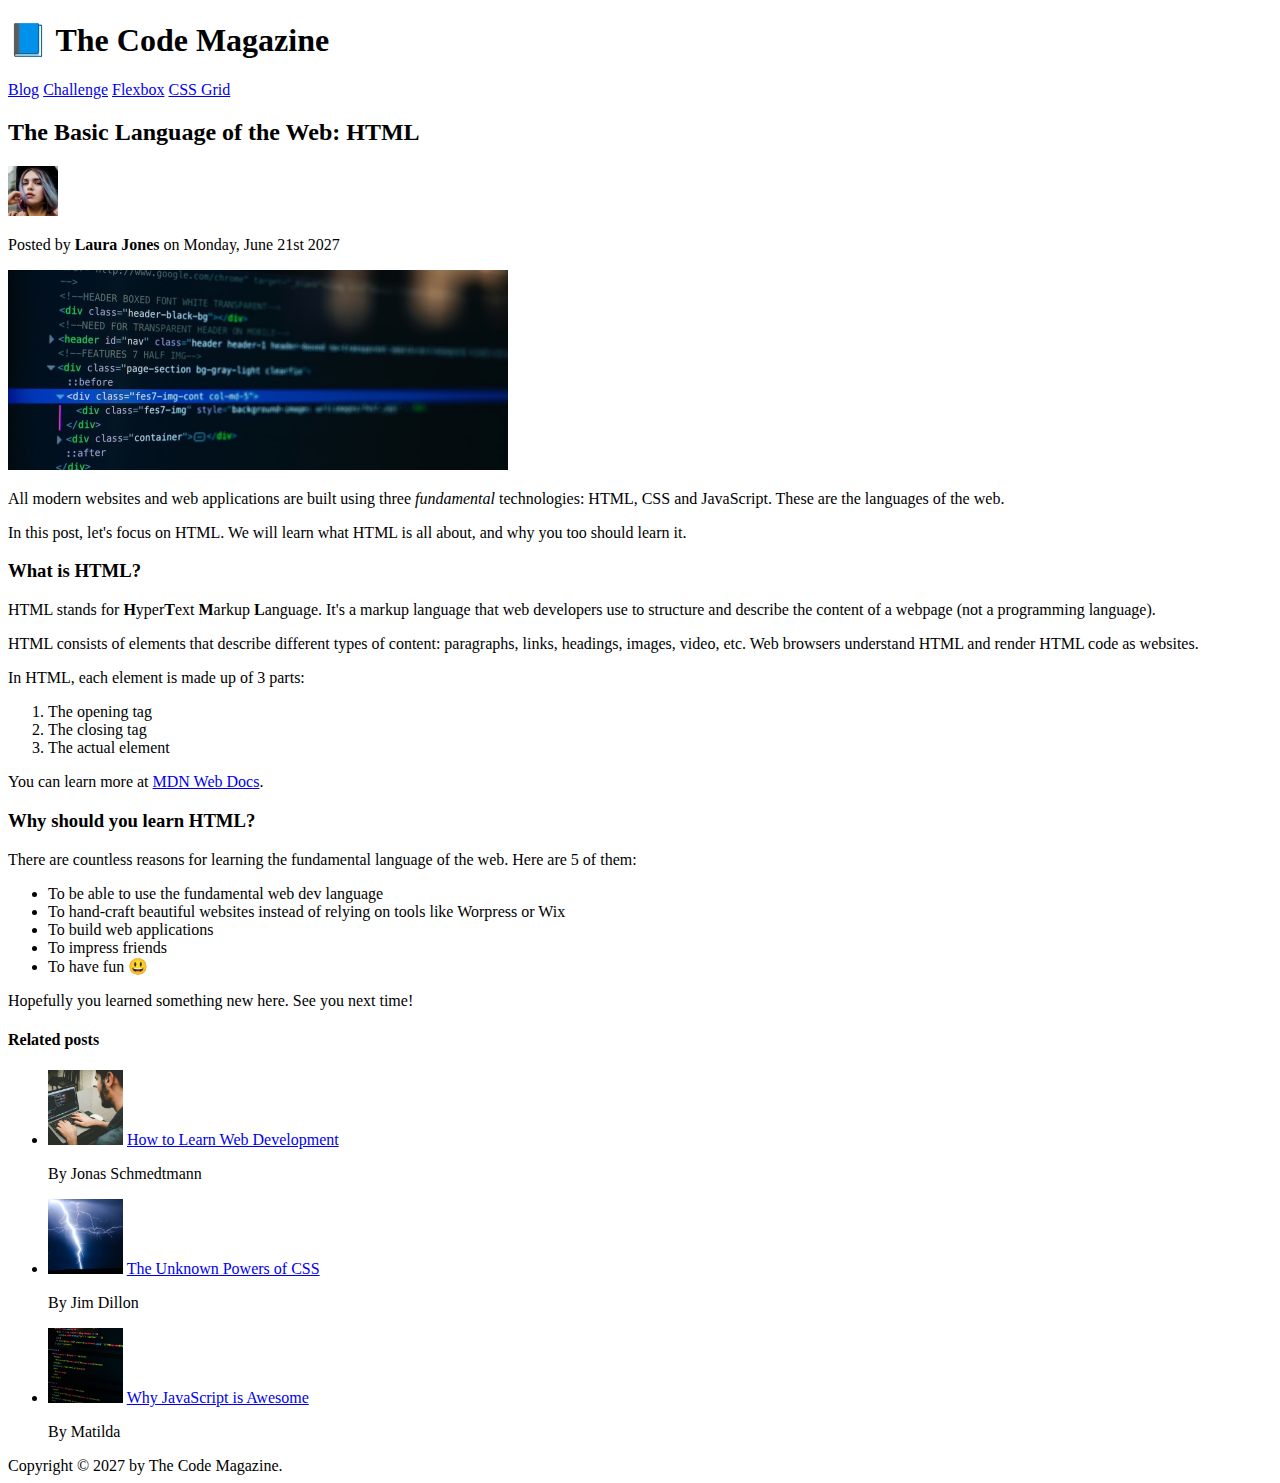
<file: 01-html/01-challenge1/index.html>
<!DOCTYPE html>
<html lang="en">
  <head>
    <meta charset="UTF-8" />
    <meta name="viewport" content="width=device-width, initial-scale=1.0" />
    <title>The Basic Language of the Web: HTML</title>
  </head>
  <body>
    <header>
      <h1>📘 The Code Magazine</h1>

      <nav aria-label="Main navigation">
        <a href="#">Blog</a>
        <a href="#">Challenge</a>
        <a href="#">Flexbox</a>
        <a href="#">CSS Grid</a>
      </nav>
    </header>

    <article>
      <header>
        <h2>The Basic Language of the Web: HTML</h2>

        <img
          src="img/laura-jones.jpg"
          alt="Laura jonas"
          width="50"
          height="50"
        />

        <p>Posted by <strong>Laura Jones</strong> on Monday, June 21st 2027</p>

        <img
          src="img/post-img.jpg"
          alt="HTML code in a screen"
          width="500"
          height="200"
        />
      </header>

      <p>
        All modern websites and web applications are built using three
        <em>fundamental</em>
        technologies: HTML, CSS and JavaScript. These are the languages of the
        web.
      </p>

      <p>
        In this post, let's focus on HTML. We will learn what HTML is all about,
        and why you too should learn it.
      </p>
      <h3>What is HTML?</h3>
      <p>
        HTML stands for <strong>H</strong>yper<strong>T</strong>ext
        <strong>M</strong>arkup <strong>L</strong>anguage. It's a markup
        language that web developers use to structure and describe the content
        of a webpage (not a programming language).
      </p>
      <p>
        HTML consists of elements that describe different types of content:
        paragraphs, links, headings, images, video, etc. Web browsers understand
        HTML and render HTML code as websites.
      </p>
      <p>In HTML, each element is made up of 3 parts:</p>

      <ol>
        <li>The opening tag</li>
        <li>The closing tag</li>
        <li>The actual element</li>
      </ol>

      <p>
        You can learn more at
        <a
          href="https://developer.mozilla.org/en-US/docs/Web/HTML"
          target="_blank"
          >MDN Web Docs</a
        >.
      </p>

      <h3>Why should you learn HTML?</h3>

      <p>
        There are countless reasons for learning the fundamental language of the
        web. Here are 5 of them:
      </p>

      <ul>
        <li>To be able to use the fundamental web dev language</li>
        <li>
          To hand-craft beautiful websites instead of relying on tools like
          Worpress or Wix
        </li>
        <li>To build web applications</li>
        <li>To impress friends</li>
        <li>To have fun 😃</li>
      </ul>

      <p>Hopefully you learned something new here. See you next time!</p>
    </article>

    <aside>
      <h4>Related posts</h4>

      <ul>
        <li>
          <img
            src="img/related-1.jpg"
            alt="Person programming"
            width="75"
            width="75"
          />
          <a href="#">How to Learn Web Development</a>
          <p>By Jonas Schmedtmann</p>
        </li>
        <li>
          <img src="img/related-2.jpg" alt="Lightning" width="75" heigth="75" />
          <a href="#">The Unknown Powers of CSS</a>
          <p>By Jim Dillon</p>
        </li>
        <li>
          <img
            src="img/related-3.jpg"
            alt="JavaScript code on a screen"
            width="75"
            height="75"
          />
          <a href="#">Why JavaScript is Awesome</a>
          <p>By Matilda</p>
        </li>
      </ul>
    </aside>

    <footer>Copyright &copy; 2027 by The Code Magazine.</footer>
  </body>
</html>
</file>
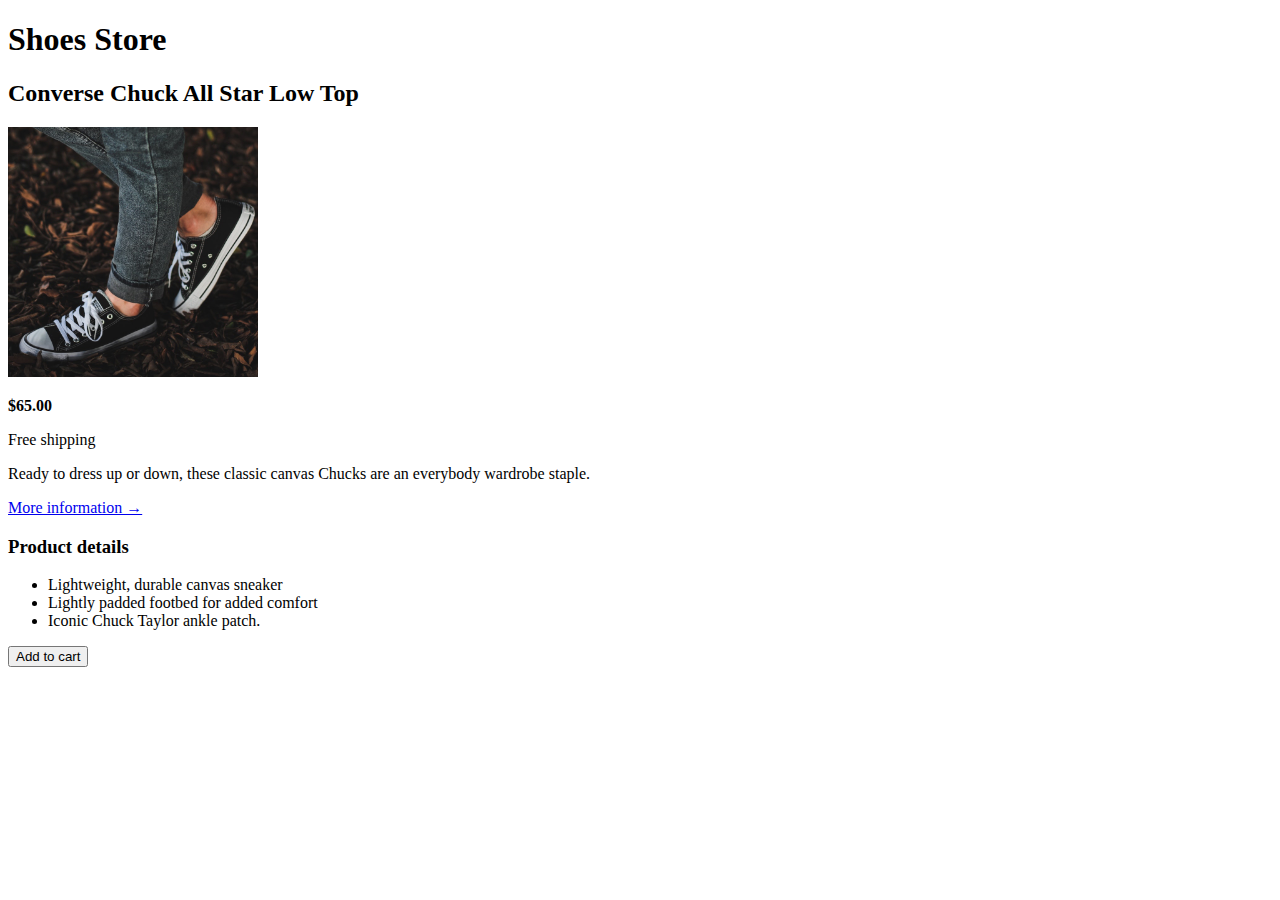
<file: 01-html/02-challenge2/index.html>
<!DOCTYPE html>
<html lang="en">
  <head>
    <meta charset="UTF-8" />
    <meta name="viewport" content="width=device-width, initial-scale=1.0" />
    <title>HTML: Challenge 2 (Shoes Store)</title>
  </head>
  <body>
    <header>
      <h1>Shoes Store</h1>
    </header>

    <main>
      <article>
        <header>
          <h2>Converse Chuck All Star Low Top</h2>
          <img
            src="img/converse-shoe.jpg"
            alt="person wears converse show"
            width="250"
            height="250"
          />
        </header>

        <section aria-label="Product Main Info">
          <p><strong>$65.00</strong></p>
          <p>Free shipping</p>
          <p>
            Ready to dress up or down, these classic canvas Chucks are an
            everybody wardrobe staple.
          </p>
          <a href="#">More information &#8594;</a>
        </section>

        <section aria-label="Product Details">
          <h3>Product details</h3>
          <ul>
            <li>Lightweight, durable canvas sneaker</li>
            <li>Lightly padded footbed for added comfort</li>
            <li>Iconic Chuck Taylor ankle patch.</li>
          </ul>
        </section>

        <section aria-label="Add product to shopping cart">
          <button>Add to cart</button>
        </section>
      </article>
    </main>
  </body>
</html>
</file>
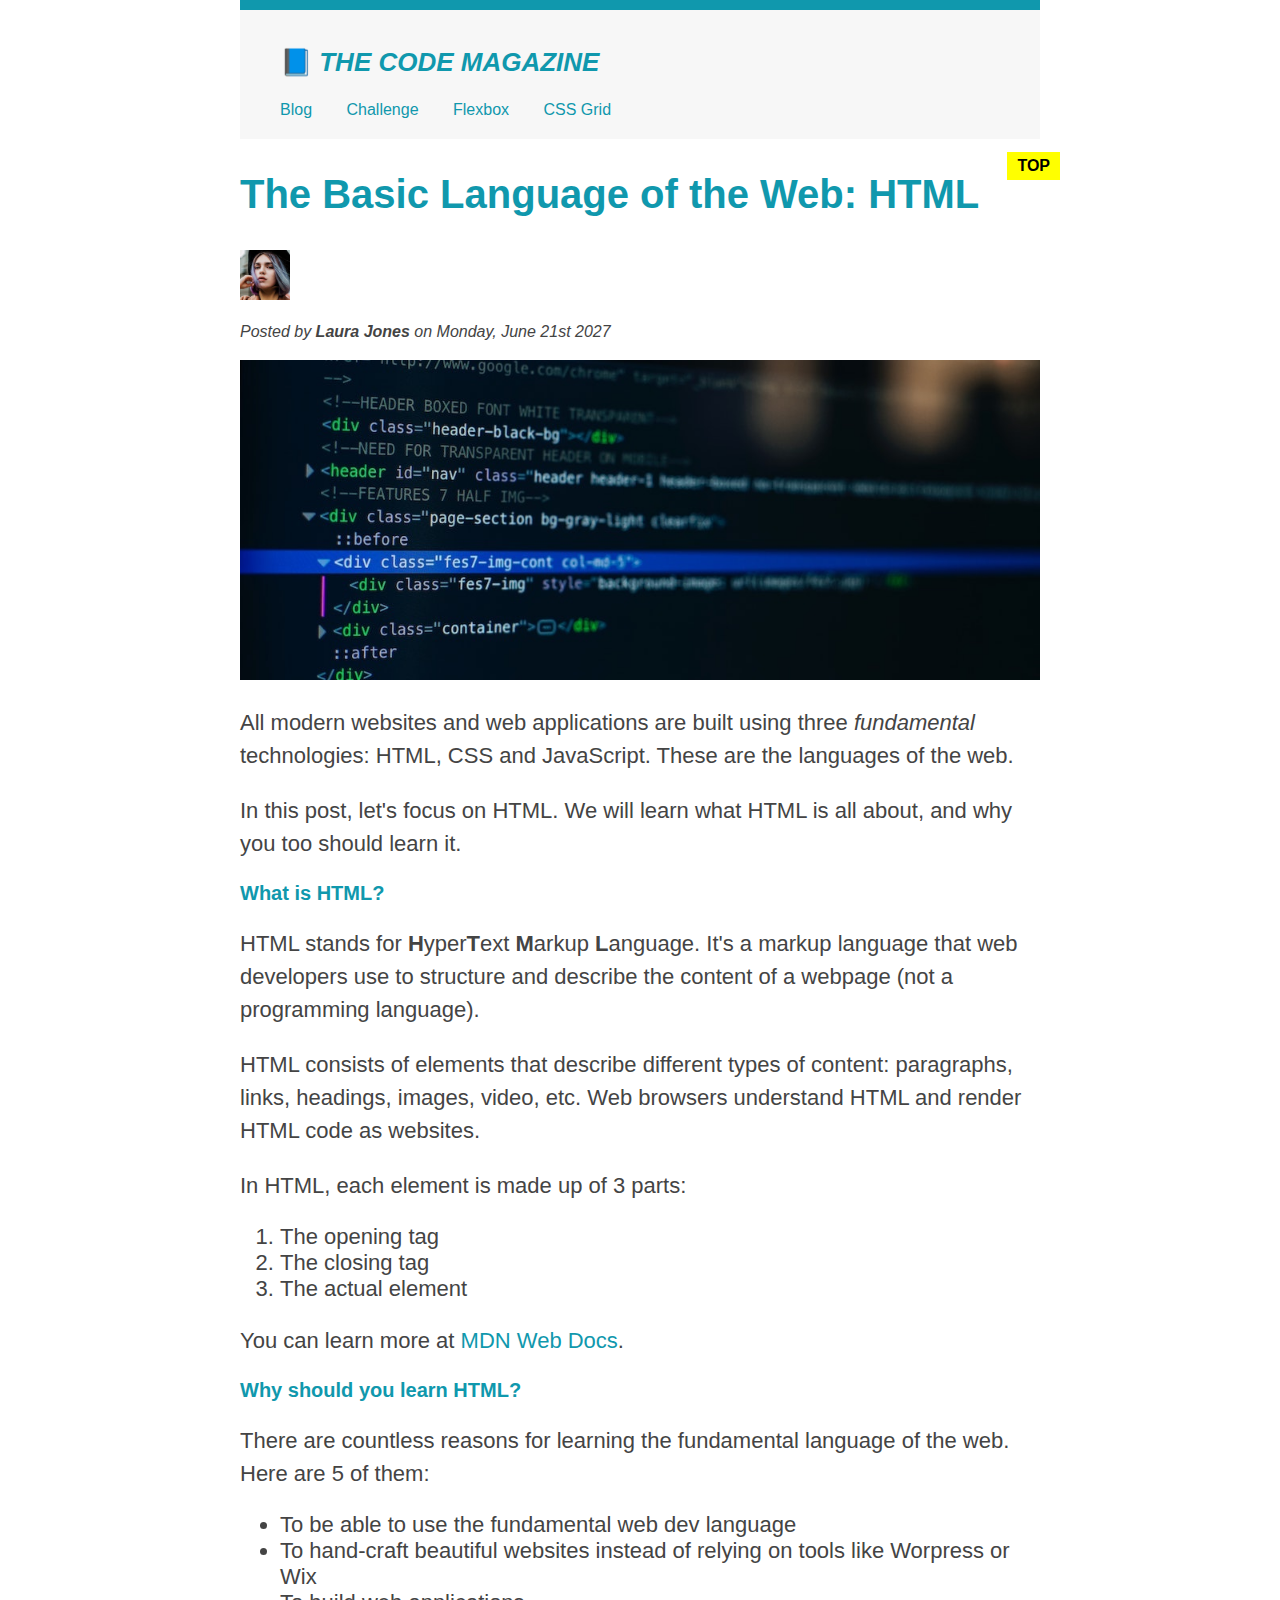
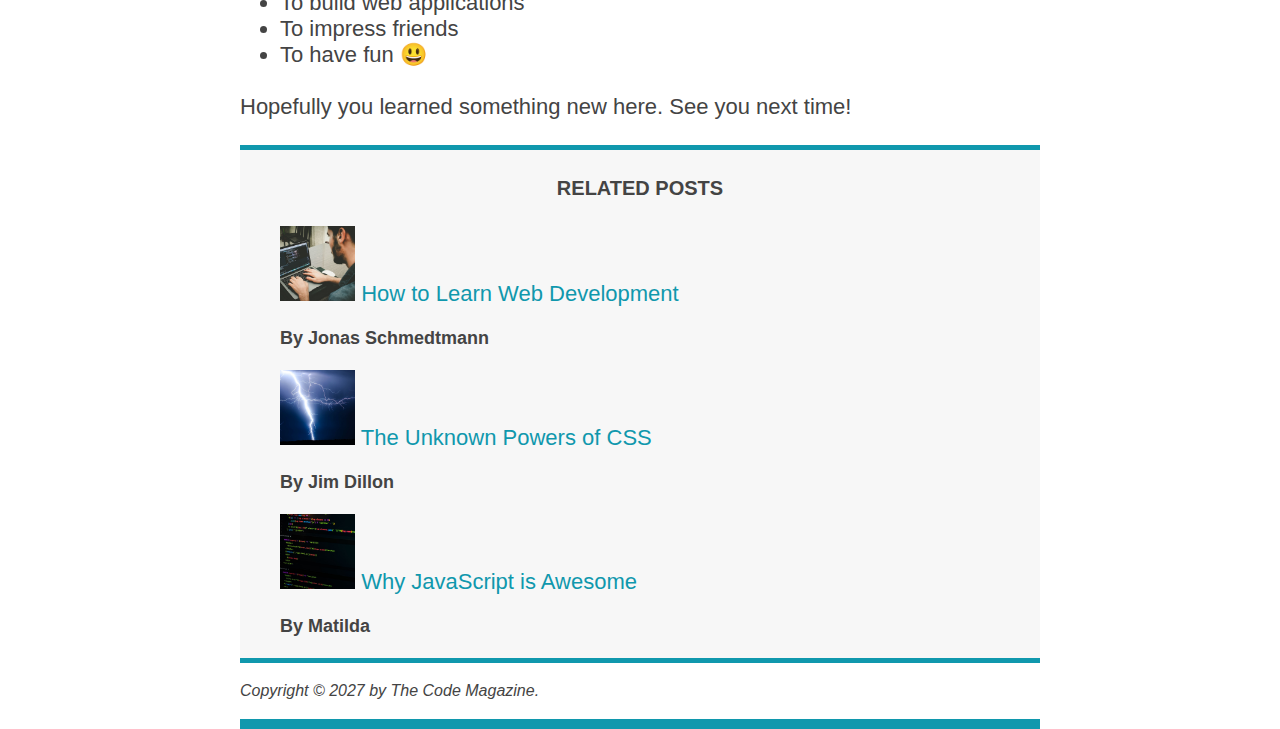
<file: 02-css/01-practice01/index.html>
<!DOCTYPE html>
<html lang="en">
  <head>
    <meta charset="UTF-8" />
    <meta name="viewport" content="width=device-width, initial-scale=1.0" />
    <title>The Basic Language of the Web: HTML</title>
    <link rel="icon" href="img/favicon.png" />
    <link rel="stylesheet" href="style.css" />
  </head>
  <body>
    <header class="main-header">
      <h1>📘 The Code Magazine</h1>

      <nav aria-label="Main navigation">
        <a href="#">Blog</a>
        <a href="#">Challenge</a>
        <a href="#">Flexbox</a>
        <a href="#">CSS Grid</a>
      </nav>
    </header>

    <article>
      <header>
        <h2>The Basic Language of the Web: HTML</h2>

        <div id="author-info">
          <img
            src="img/laura-jones.jpg"
            alt="Laura jonas"
            width="50"
            height="50"
          />

          <p>
            Posted by <strong>Laura Jones</strong> on Monday, June 21st 2027
          </p>
        </div>

        <img
          src="img/post-img.jpg"
          alt="HTML code in a screen"
          class="post__img"
        />
      </header>

      <p>
        All modern websites and web applications are built using three
        <em>fundamental</em>
        technologies: HTML, CSS and JavaScript. These are the languages of the
        web.
      </p>

      <p>
        In this post, let's focus on HTML. We will learn what HTML is all about,
        and why you too should learn it.
      </p>
      <h3>What is HTML?</h3>
      <p>
        HTML stands for <strong>H</strong>yper<strong>T</strong>ext
        <strong>M</strong>arkup <strong>L</strong>anguage. It's a markup
        language that web developers use to structure and describe the content
        of a webpage (not a programming language).
      </p>
      <p>
        HTML consists of elements that describe different types of content:
        paragraphs, links, headings, images, video, etc. Web browsers understand
        HTML and render HTML code as websites.
      </p>
      <p>In HTML, each element is made up of 3 parts:</p>

      <ol>
        <li>The opening tag</li>
        <li>The closing tag</li>
        <li>The actual element</li>
      </ol>

      <p>
        You can learn more at
        <a
          href="https://developer.mozilla.org/en-US/docs/Web/HTML"
          target="_blank"
          >MDN Web Docs</a
        >.
      </p>

      <h3>Why should you learn HTML?</h3>

      <p>
        There are countless reasons for learning the fundamental language of the
        web. Here are 5 of them:
      </p>

      <ul>
        <li>To be able to use the fundamental web dev language</li>
        <li>
          To hand-craft beautiful websites instead of relying on tools like
          Worpress or Wix
        </li>
        <li>To build web applications</li>
        <li>To impress friends</li>
        <li>To have fun 😃</li>
      </ul>

      <p>Hopefully you learned something new here. See you next time!</p>
    </article>

    <aside>
      <h4>Related posts</h4>

      <ul class="related-posts">
        <li>
          <img
            src="img/related-1.jpg"
            alt="Person programming"
            width="75"
            width="75"
          />
          <a href="#">How to Learn Web Development</a>
          <p class="related-post__author">By Jonas Schmedtmann</p>
        </li>
        <li>
          <img src="img/related-2.jpg" alt="Lightning" width="75" heigth="75" />
          <a href="#">The Unknown Powers of CSS</a>
          <p class="related-post__author">By Jim Dillon</p>
        </li>
        <li>
          <img
            src="img/related-3.jpg"
            alt="JavaScript code on a screen"
            width="75"
            height="75"
          />
          <a href="#">Why JavaScript is Awesome</a>
          <p class="related-post__author">By Matilda</p>
        </li>
      </ul>
    </aside>

    <footer><p>Copyright &copy; 2027 by The Code Magazine.</p></footer>
  </body>
</html>
</file>
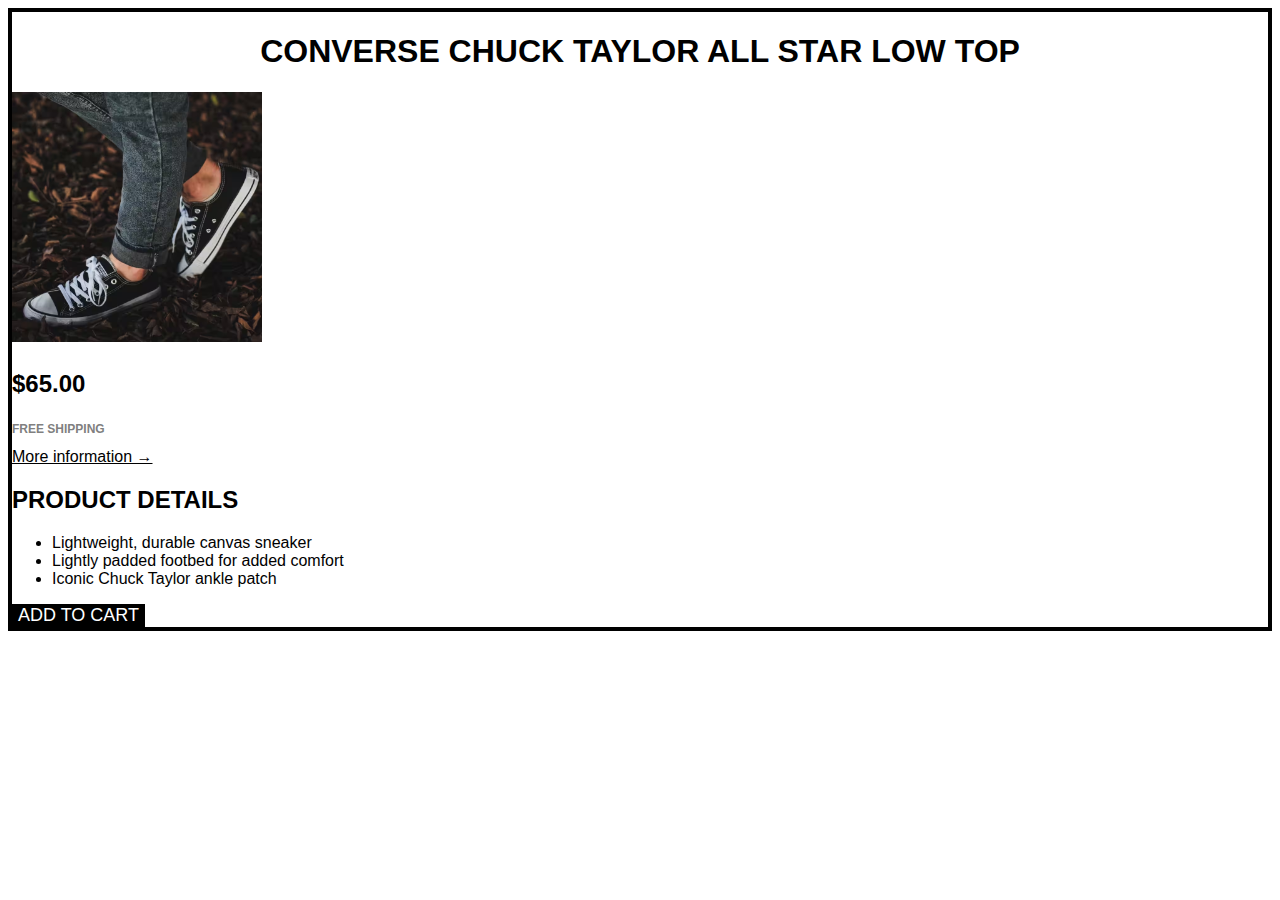
<file: 02-css/02-practice02/index.html>
<!DOCTYPE html>
<html lang="en">
  <head>
    <meta charset="UTF-8" />
    <meta name="viewport" content="width=device-width, initial-scale=1.0" />
    <link rel="stylesheet" href="style.css" />
    <title>Shoes Shop</title>
  </head>
  <body>
    <header>
      <h1>Converse chuck taylor all star low top</h1>
    </header>
    <main>
      <section class="product__info">
        <img
          fetchpriority="low"
          src="imgs/challenges.avif"
          alt="Chuck Taylor all Star Shoe"
          height="250"
          width="250"
        />

        <p class="price">$65.00</p>

        <p class="badge__free-shipping">Free Shipping</p>

        <a href="#">More information &#x2192;</a>
      </section>
      <section class="product__details">
        <h2>Product Details</h2>
        <ul>
          <li>Lightweight, durable canvas sneaker</li>
          <li>Lightly padded footbed for added comfort</li>
          <li>Iconic Chuck Taylor ankle patch</li>
        </ul>
      </section>
      <section class="add-to-cart">
        <button class="add-to-cart__btn">Add to cart</button>
      </section>
    </main>
  </body>
</html>
</file>
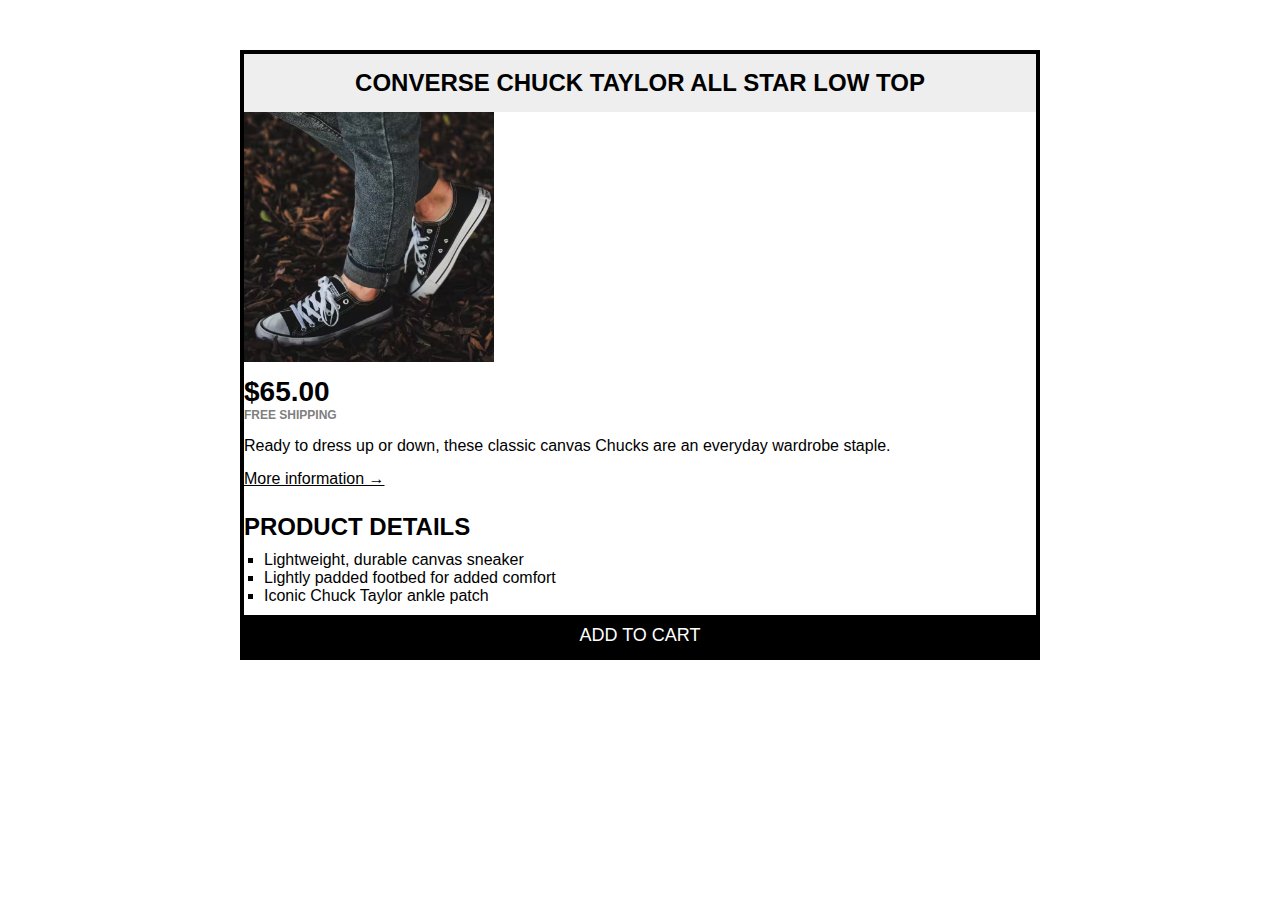
<file: 02-css/02-practice03-challenge02/index.html>
<!DOCTYPE html>
<html lang="en">
  <head>
    <meta charset="UTF-8" />
    <meta name="viewport" content="width=device-width, initial-scale=1.0" />
    <link rel="stylesheet" href="style.css" />
    <title>Shoes Shop</title>
  </head>
  <body>
    <main>
      <article class="product">
        <header class="product_header">
          <h2>Converse chuck taylor all star low top</h2>
        </header>
        <section class="product__info">
          <img
            fetchpriority="low"
            src="imgs/challenges.avif"
            alt="Chuck Taylor all Star Shoe"
          />

          <p class="price">$65.00</p>

          <p class="badge__free-shipping">Free Shipping</p>

          <p class="description">
            Ready to dress up or down, these classic canvas Chucks are an
            everyday wardrobe staple.
          </p>

          <a href="https://converse.com" class="more-info">More information &#x2192;</a>
        </section>
        <section class="product__details">
          <h2>Product Details</h2>
          <ul>
            <li>Lightweight, durable canvas sneaker</li>
            <li>Lightly padded footbed for added comfort</li>
            <li>Iconic Chuck Taylor ankle patch</li>
          </ul>
        </section>
        <section class="add-to-cart">
          <button class="add-to-cart__btn">Add to cart</button>
        </section>
      </article>
    </main>
  </body>
</html>
</file>
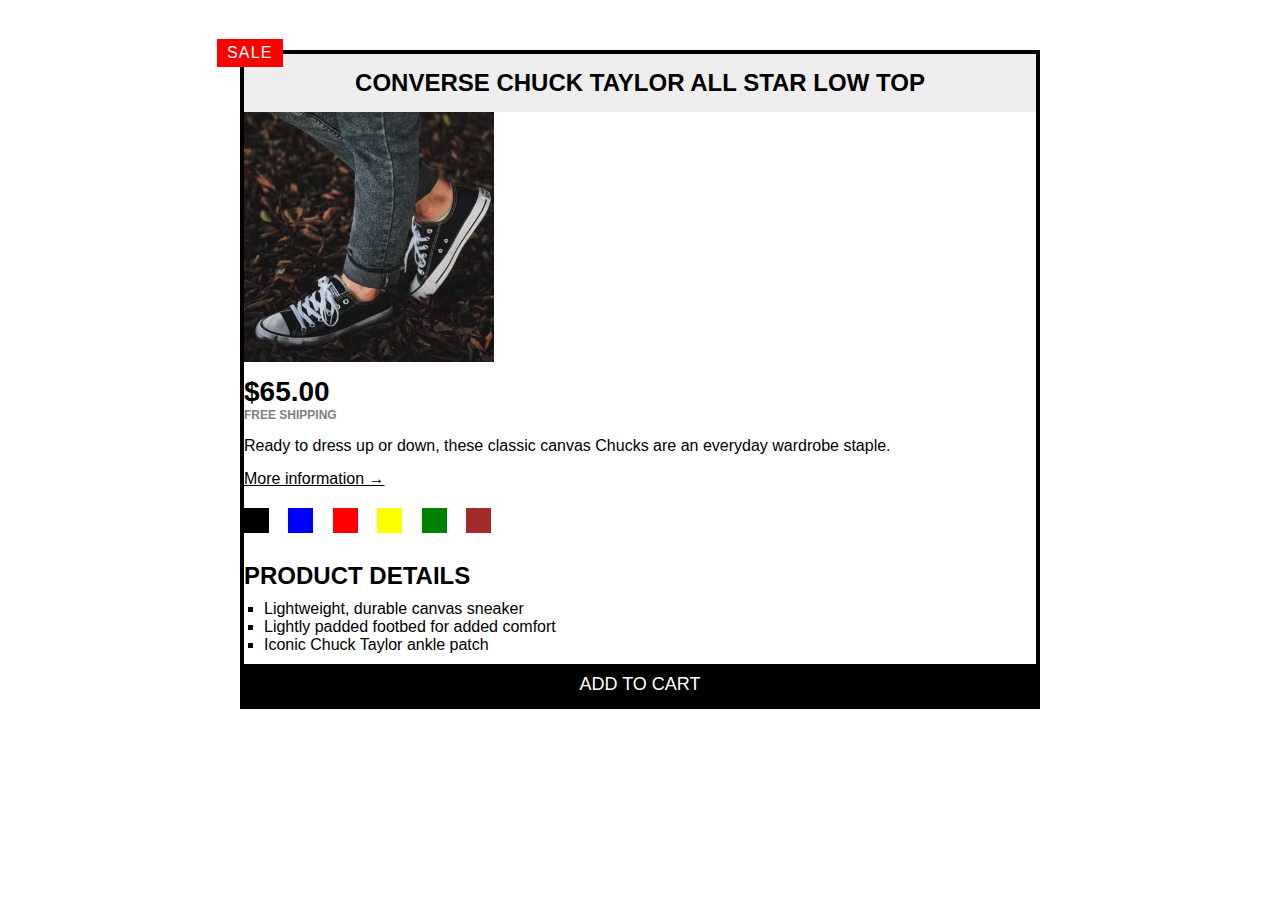
<file: 02-css/02-practice04-challenge03/index.html>
<!DOCTYPE html>
<html lang="en">
  <head>
    <meta charset="UTF-8" />
    <meta name="viewport" content="width=device-width, initial-scale=1.0" />
    <link rel="stylesheet" href="style.css" />
    <title>Shoes Shop</title>
  </head>
  <body>
    <main>
      <article class="product">
        <header class="product_header">
          <h2>Converse chuck taylor all star low top</h2>

          <p class="badge__sale">sale</p>
        </header>
        <section class="product__info">
          <img
            fetchpriority="low"
            src="imgs/challenges.avif"
            alt="Chuck Taylor all Star Shoe"
          />

          <p class="price">$65.00</p>

          <p class="badge__free-shipping">Free Shipping</p>

          <p class="description">
            Ready to dress up or down, these classic canvas Chucks are an
            everyday wardrobe staple.
          </p>

          <a href="https://converse.com" class="more-info"
            >More information &#x2192;</a
          >

          <div class="colors">
            <div class="color black"></div>
            <div class="color blue"></div>
            <div class="color red"></div>
            <div class="color yellow"></div>
            <div class="color green"></div>
            <div class="color brown"></div>
          </div>
        </section>
        <section class="product__details">
          <h2>Product Details</h2>
          <ul>
            <li>Lightweight, durable canvas sneaker</li>
            <li>Lightly padded footbed for added comfort</li>
            <li>Iconic Chuck Taylor ankle patch</li>
          </ul>
        </section>
        <section class="add-to-cart">
          <button class="add-to-cart__btn">Add to cart</button>
        </section>
      </article>
    </main>
  </body>
</html>
</file>
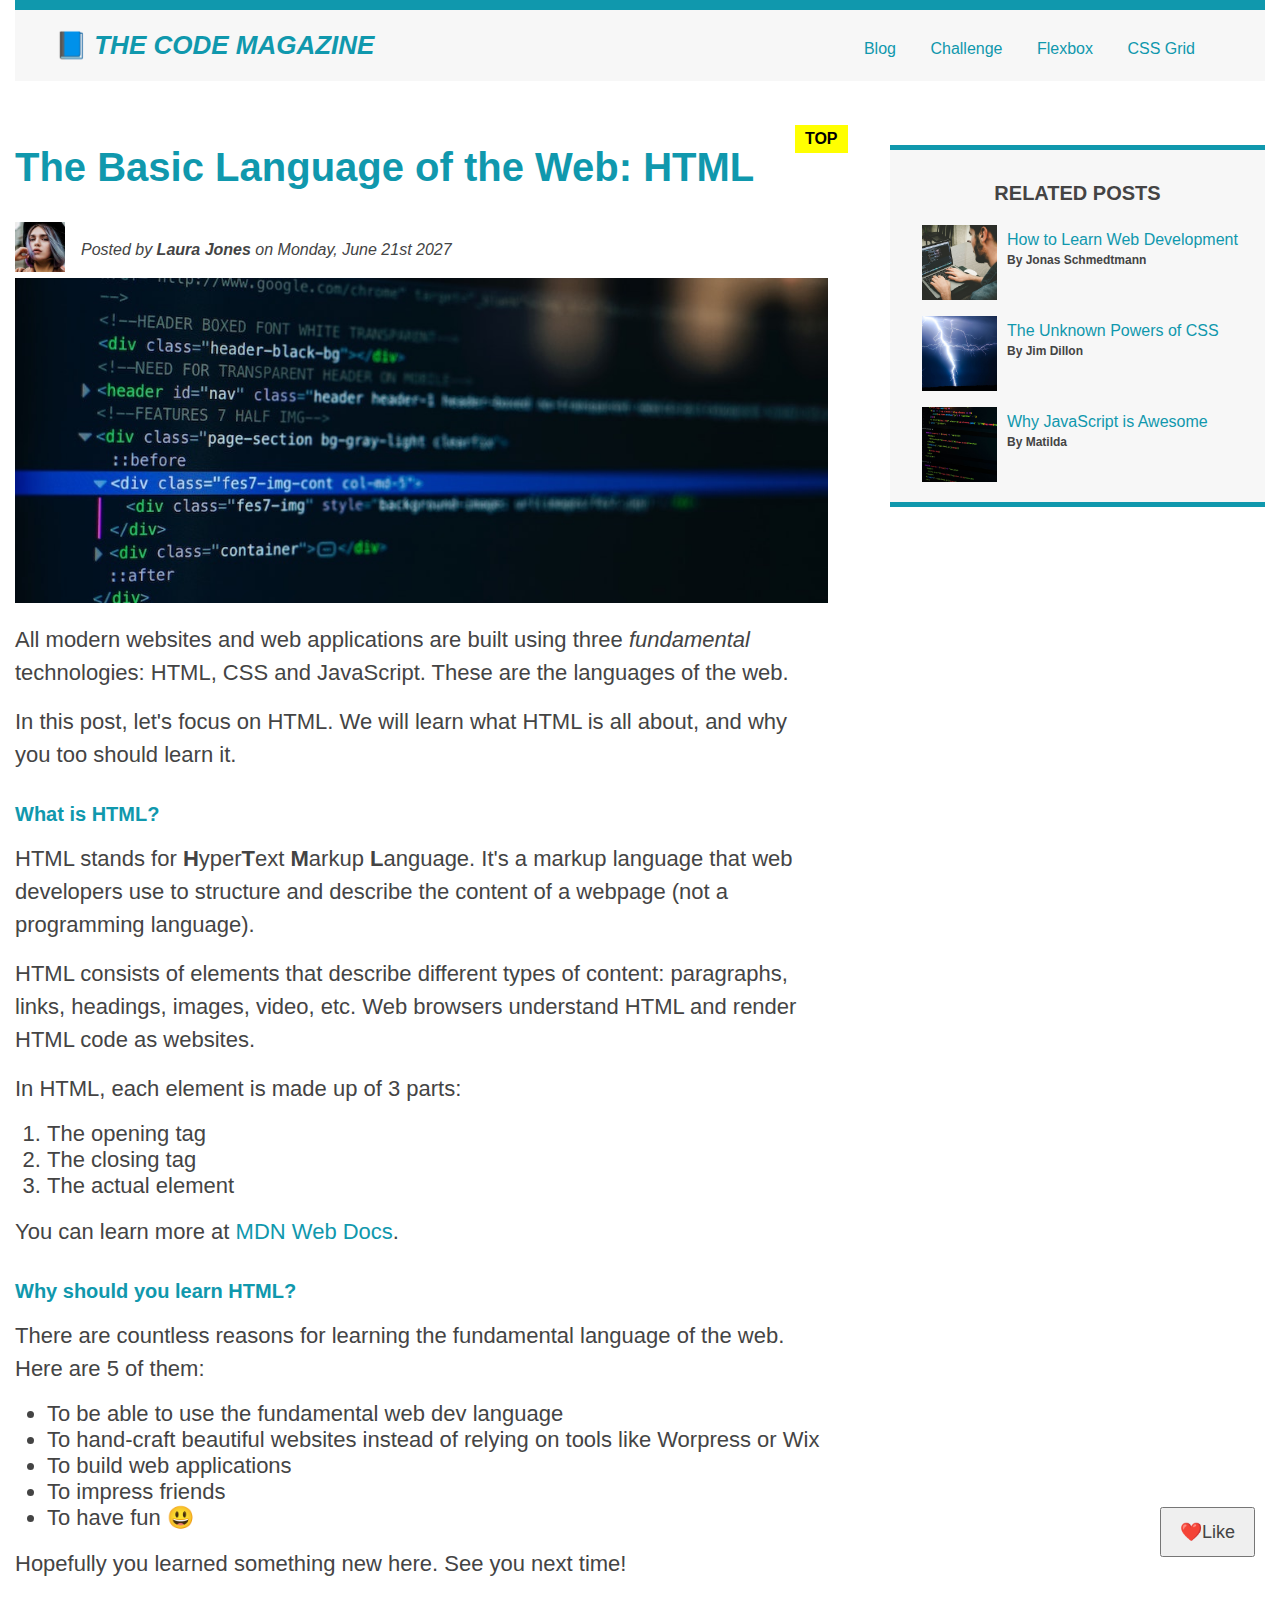
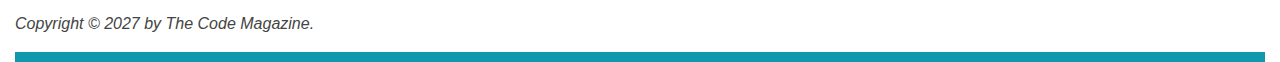
<file: 03-layouts-floats-flexbox/01-practice00/index.html>
<!DOCTYPE html>
<html lang="en">
  <head>
    <meta charset="UTF-8" />
    <meta name="viewport" content="width=device-width, initial-scale=1.0" />
    <title>The Basic Language of the Web: HTML</title>
    <link rel="icon" href="img/favicon.png" />
    <link rel="stylesheet" href="style.css" />
  </head>
  <body>
    <div class="main-container">
      <header class="main-header clear-float">
        <h1>📘 The Code Magazine</h1>

        <nav aria-label="Main navigation">
          <a href="#">Blog</a>
          <a href="#">Challenge</a>
          <a href="#">Flexbox</a>
          <a href="#">CSS Grid</a>
        </nav>
      </header>

      <main class="clear-float">
        <article>
          <header>
            <h2>The Basic Language of the Web: HTML</h2>

            <div id="author-info" class="clear-float">
              <img
                src="img/laura-jones.jpg"
                alt="Laura jonas"
                width="50"
                height="50"
              />

              <p>
                Posted by <strong>Laura Jones</strong> on Monday, June 21st 2027
              </p>
            </div>

            <img
              src="img/post-img.jpg"
              alt="HTML code in a screen"
              class="post__img"
            />
          </header>

          <p>
            All modern websites and web applications are built using three
            <em>fundamental</em>
            technologies: HTML, CSS and JavaScript. These are the languages of
            the web.
          </p>

          <p>
            In this post, let's focus on HTML. We will learn what HTML is all
            about, and why you too should learn it.
          </p>
          <h3>What is HTML?</h3>
          <p>
            HTML stands for <strong>H</strong>yper<strong>T</strong>ext
            <strong>M</strong>arkup <strong>L</strong>anguage. It's a markup
            language that web developers use to structure and describe the
            content of a webpage (not a programming language).
          </p>
          <p>
            HTML consists of elements that describe different types of content:
            paragraphs, links, headings, images, video, etc. Web browsers
            understand HTML and render HTML code as websites.
          </p>
          <p>In HTML, each element is made up of 3 parts:</p>

          <ol>
            <li>The opening tag</li>
            <li>The closing tag</li>
            <li>The actual element</li>
          </ol>

          <p>
            You can learn more at
            <a
              href="https://developer.mozilla.org/en-US/docs/Web/HTML"
              target="_blank"
              >MDN Web Docs</a
            >.
          </p>

          <h3>Why should you learn HTML?</h3>

          <p>
            There are countless reasons for learning the fundamental language of
            the web. Here are 5 of them:
          </p>

          <ul>
            <li>To be able to use the fundamental web dev language</li>
            <li>
              To hand-craft beautiful websites instead of relying on tools like
              Worpress or Wix
            </li>
            <li>To build web applications</li>
            <li>To impress friends</li>
            <li>To have fun 😃</li>
          </ul>

          <p>Hopefully you learned something new here. See you next time!</p>
        </article>

        <aside>
          <h4>Related posts</h4>

          <ul class="related-posts">
            <li class="clear-float">
              <img
                src="img/related-1.jpg"
                alt="Person programming"
                class="related-post__img"
              />
              <div class="related-post__info">
                <a href="#" class="related-post__link"
                  >How to Learn Web Development</a
                >
                <p class="related-post__author">By Jonas Schmedtmann</p>
              </div>
            </li>
            <li class="clear-float">
              <img
                src="img/related-2.jpg"
                alt="Lightning"
                class="related-post__img"
              />
              <div class="related-post__info">
                <a href="#" class="related-post__link"
                  >The Unknown Powers of CSS</a
                >
                <p class="related-post__author">By Jim Dillon</p>
              </div>
            </li>
            <li class="clear-float">
              <img
                src="img/related-3.jpg"
                alt="JavaScript code on a screen"
                class="related-post__img"
              />
              <div class="related-post__info">
                <a href="#" class="related-post__link"
                  >Why JavaScript is Awesome</a
                >
                <p class="related-post__author">By Matilda</p>
              </div>
            </li>
          </ul>
        </aside>
      </main>
      <footer><p>Copyright &copy; 2027 by The Code Magazine.</p></footer>
      <button class="like-btn">❤️Like</button>
    </div>
  </body>
</html>
</file>
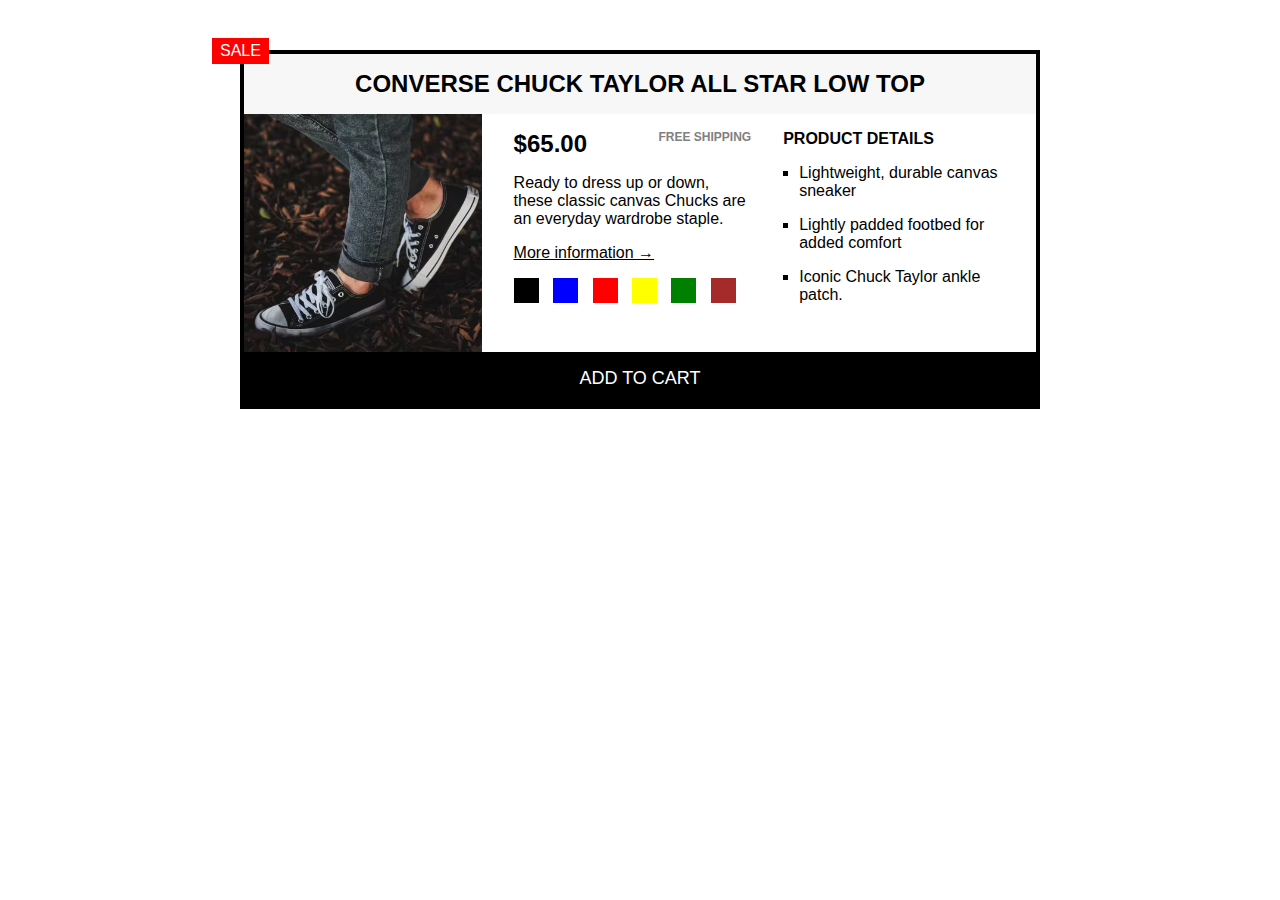
<file: 03-layouts-floats-flexbox/02-challenge01/index.html>
<!DOCTYPE html>
<html lang="en">
  <head>
    <meta charset="UTF-8" />
    <meta name="viewport" content="width=device-width, initial-scale=1.0" />
    <title>Challenge #01</title>
    <link rel="stylesheet" href="style.css" />
  </head>
  <body>
    <main>
      <article class="product sale">
        <header>
          <h2>Converse Chuck Taylor All Star Low Top</h2>
        </header>

        <div class="clear-float">
          <img
            src="img/challenges.avif"
            alt="Converse Chuck Taylor All Star Low Top"
            class="product__img"
          />
          <section class="product-info" aria-label="Product Info">
            <div class="clear-float">
              <p class="price">$65.00</p>
              <p class="badge__free-shipping">Free Shipping</p>
            </div>
            <p class="description">
              Ready to dress up or down, these classic canvas Chucks are an
              everyday wardrobe staple.
            </p>
            <a
              href="https://www.converse.com/country-language-selector"
              class="more-info"
              >More information &#x2192;</a
            >
            <div class="colors">
              <span class="color balck"></span>
              <span class="color blue"></span>
              <span class="color red"></span>
              <span class="color yellow"></span>
              <span class="color green"></span>
              <span class="color brown"></span>
            </div>
          </section>

          <section class="product-details" aria-label="Product Details">
            <h4>Product details</h4>
            <ul>
              <li>Lightweight, durable canvas sneaker</li>
              <li>Lightly padded footbed for added comfort</li>
              <li>Iconic Chuck Taylor ankle patch.</li>
            </ul>
          </section>
        </div>
        <section class="add-to-cart">
          <button class="add-cart-btn">Add to Cart</button>
        </section>
      </article>
    </main>
  </body>
</html>
</file>
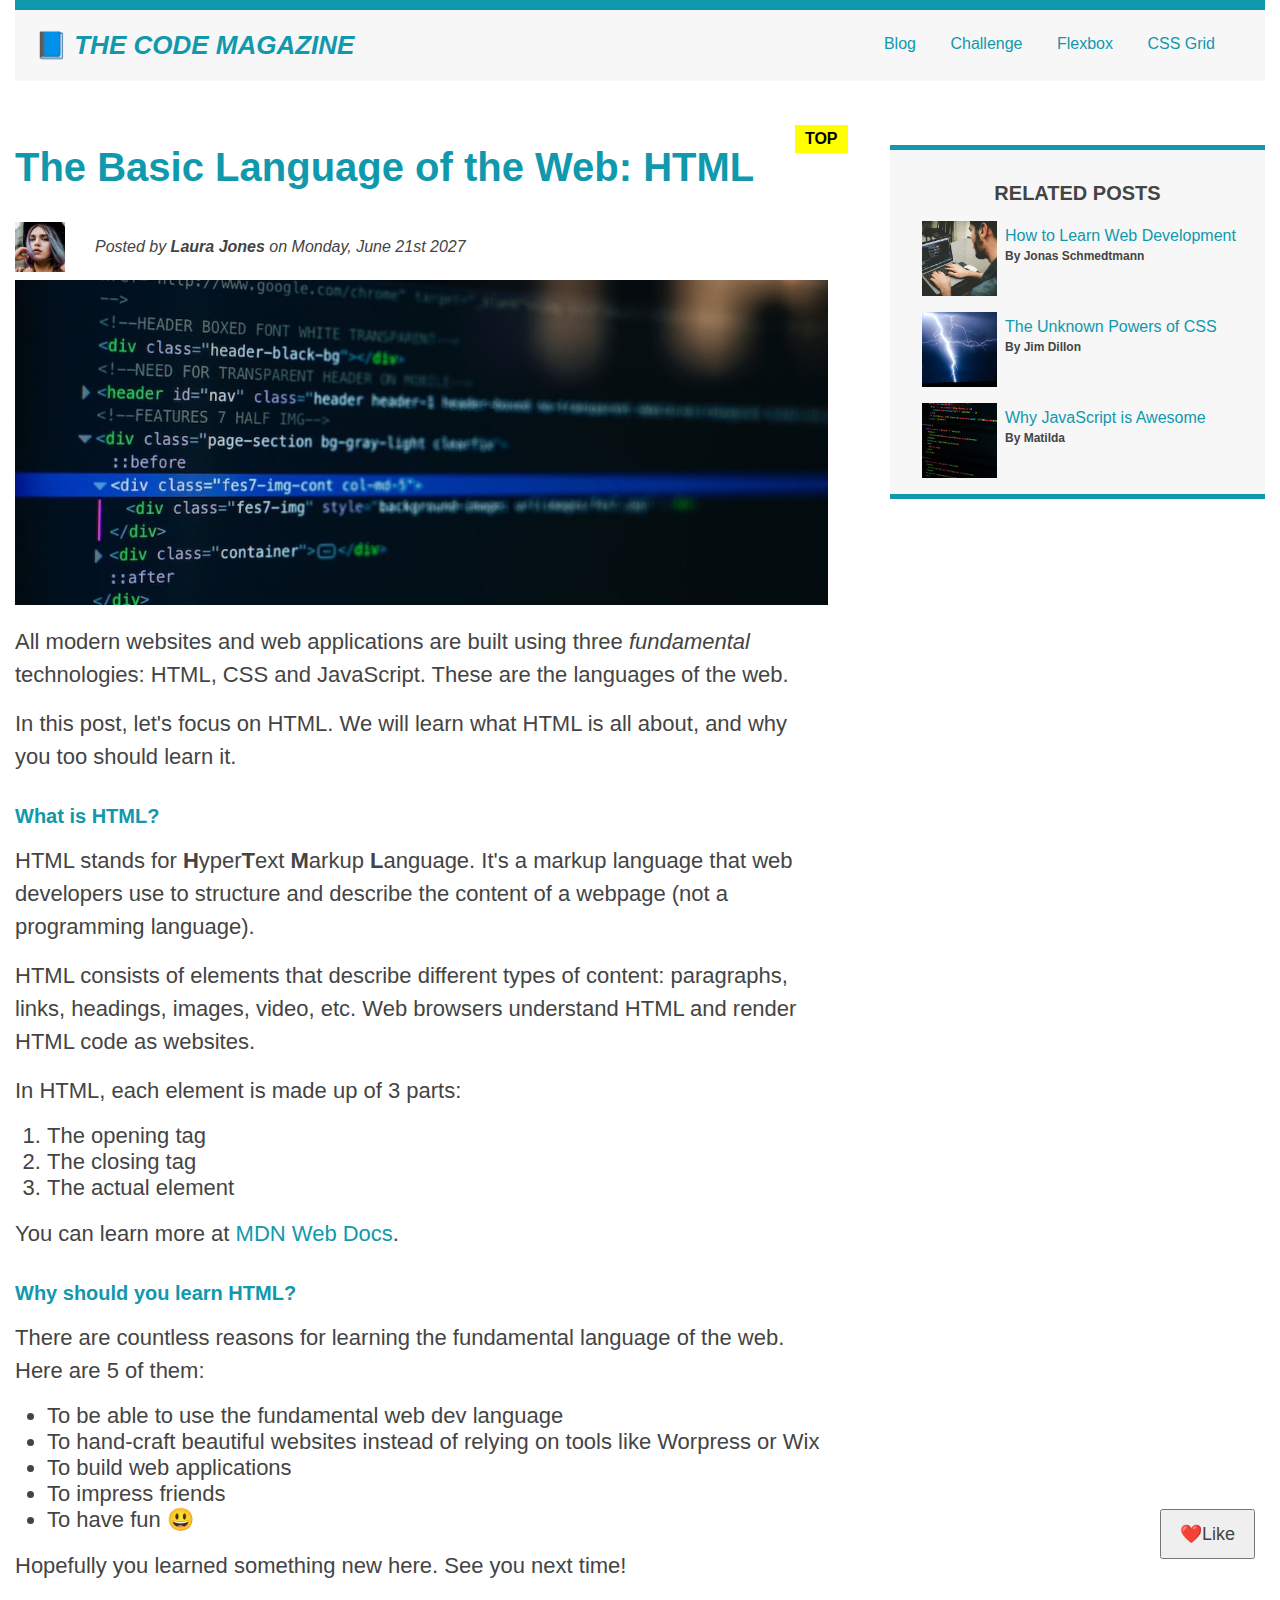
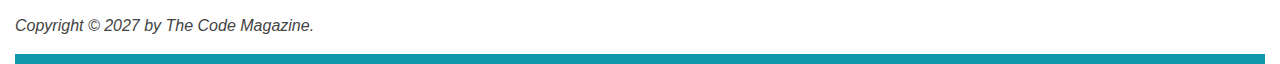
<file: 03-layouts-floats-flexbox/04-flexbox-practice-01/index.html>
<!DOCTYPE html>
<html lang="en">
  <head>
    <meta charset="UTF-8" />
    <meta name="viewport" content="width=device-width, initial-scale=1.0" />
    <title>The Basic Language of the Web: HTML</title>
    <link rel="icon" href="img/favicon.png" />
    <link rel="stylesheet" href="style.css" />
  </head>
  <body>
    <div class="main-container">
      <header class="main-header">
        <h1>📘 The Code Magazine</h1>

        <nav aria-label="Main navigation">
          <a href="#">Blog</a>
          <a href="#">Challenge</a>
          <a href="#">Flexbox</a>
          <a href="#">CSS Grid</a>
        </nav>
      </header>

      <main>
        <article>
          <header>
            <h2>The Basic Language of the Web: HTML</h2>

            <div id="author-info">
              <img
                src="img/laura-jones.jpg"
                alt="Laura jonas"
                width="50"
                height="50"
              />

              <p>
                Posted by <strong>Laura Jones</strong> on Monday, June 21st 2027
              </p>
            </div>

            <img
              src="img/post-img.jpg"
              alt="HTML code in a screen"
              class="post__img"
            />
          </header>

          <p>
            All modern websites and web applications are built using three
            <em>fundamental</em>
            technologies: HTML, CSS and JavaScript. These are the languages of
            the web.
          </p>

          <p>
            In this post, let's focus on HTML. We will learn what HTML is all
            about, and why you too should learn it.
          </p>
          <h3>What is HTML?</h3>
          <p>
            HTML stands for <strong>H</strong>yper<strong>T</strong>ext
            <strong>M</strong>arkup <strong>L</strong>anguage. It's a markup
            language that web developers use to structure and describe the
            content of a webpage (not a programming language).
          </p>
          <p>
            HTML consists of elements that describe different types of content:
            paragraphs, links, headings, images, video, etc. Web browsers
            understand HTML and render HTML code as websites.
          </p>
          <p>In HTML, each element is made up of 3 parts:</p>

          <ol>
            <li>The opening tag</li>
            <li>The closing tag</li>
            <li>The actual element</li>
          </ol>

          <p>
            You can learn more at
            <a
              href="https://developer.mozilla.org/en-US/docs/Web/HTML"
              target="_blank"
              >MDN Web Docs</a
            >.
          </p>

          <h3>Why should you learn HTML?</h3>

          <p>
            There are countless reasons for learning the fundamental language of
            the web. Here are 5 of them:
          </p>

          <ul>
            <li>To be able to use the fundamental web dev language</li>
            <li>
              To hand-craft beautiful websites instead of relying on tools like
              Worpress or Wix
            </li>
            <li>To build web applications</li>
            <li>To impress friends</li>
            <li>To have fun 😃</li>
          </ul>

          <p>Hopefully you learned something new here. See you next time!</p>
        </article>

        <aside>
          <h4>Related posts</h4>

          <ul class="related-posts">
            <li>
              <img
                src="img/related-1.jpg"
                alt="Person programming"
                class="related-post__img"
              />
              <div class="related-post__info">
                <a href="#" class="related-post__link"
                  >How to Learn Web Development</a
                >
                <p class="related-post__author">By Jonas Schmedtmann</p>
              </div>
            </li>
            <li>
              <img
                src="img/related-2.jpg"
                alt="Lightning"
                class="related-post__img"
              />
              <div class="related-post__info">
                <a href="#" class="related-post__link"
                  >The Unknown Powers of CSS</a
                >
                <p class="related-post__author">By Jim Dillon</p>
              </div>
            </li>
            <li>
              <img
                src="img/related-3.jpg"
                alt="JavaScript code on a screen"
                class="related-post__img"
              />
              <div class="related-post__info">
                <a href="#" class="related-post__link"
                  >Why JavaScript is Awesome</a
                >
                <p class="related-post__author">By Matilda</p>
              </div>
            </li>
          </ul>
        </aside>
      </main>
      <footer><p>Copyright &copy; 2027 by The Code Magazine.</p></footer>
      <button class="like-btn">❤️Like</button>
    </div>
  </body>
</html>
</file>
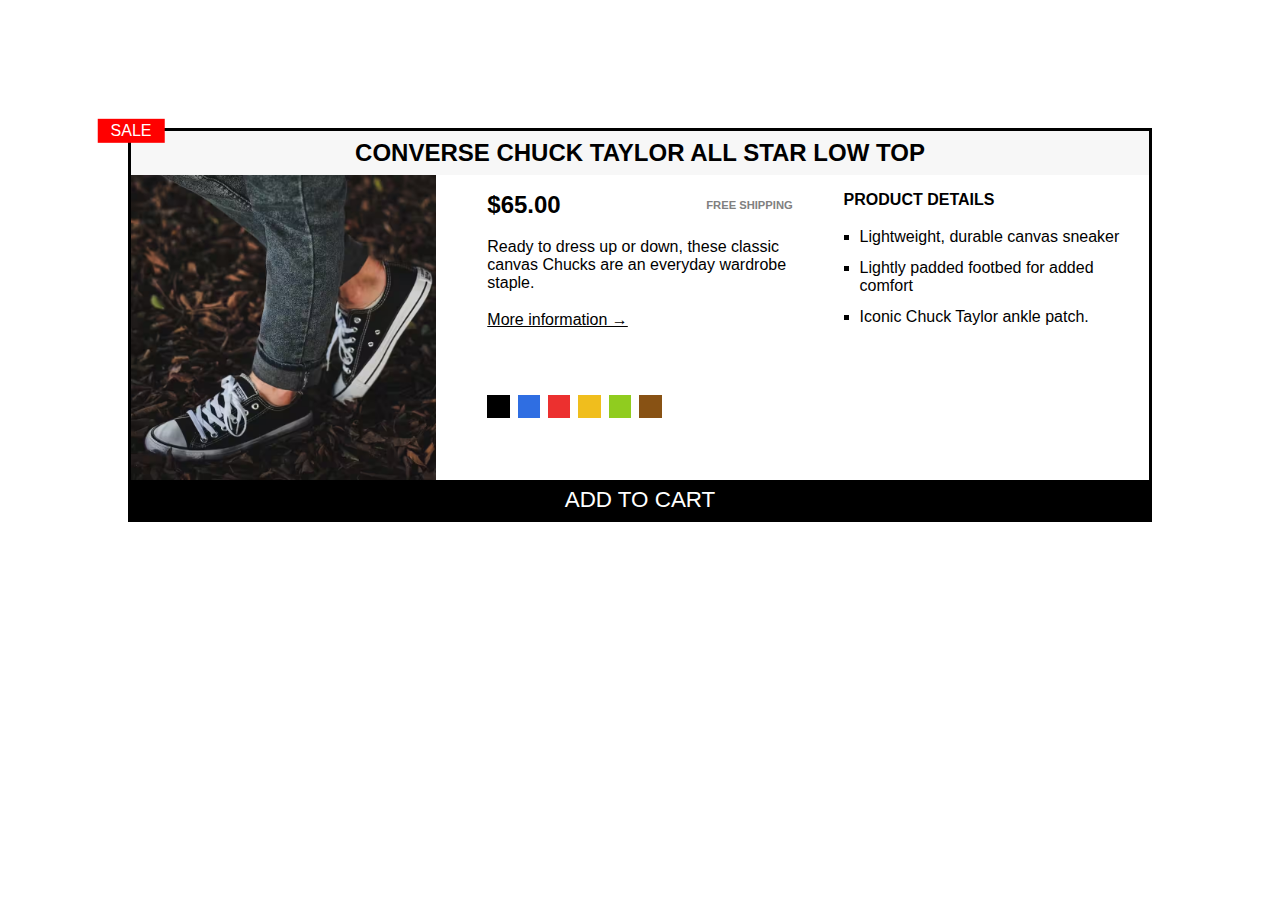
<file: 03-layouts-floats-flexbox/05-challenge02/index.html>
<!DOCTYPE html>
<html lang="en">
  <head>
    <meta charset="UTF-8" />
    <meta name="viewport" content="width=device-width, initial-scale=1.0" />
    <title>Challenge02</title>
    <link rel="stylesheet" href="style.css" />
  </head>
  <body>
    <main>
      <article class="product">
        <header>
          <h2>Converse Chuck Taylor All Star Low Top</h2>
        </header>

        <div class="product-details-bx">
          <section class="img-bx">
            <img
              src="img/challenges.avif"
              alt="Converse Chuck Taylor All Star Low Top"
              class="product-img"
            />
          </section>
          <section>
            <div class="pricing-bx">
              <p class="product-price">$65.00</p>
              <p class="free-shipping">free shipping</p>
            </div>
            <p>
              Ready to dress up or down, these classic canvas Chucks are an
              everyday wardrobe staple.
            </p>
            <a href="https://converse.com" target="_blank" class="more-info"
              >More information &rarr;</a
            >
            <div class="clrs-bx">
              <div class="clr-1"></div>
              <div class="clr-2"></div>
              <div class="clr-3"></div>
              <div class="clr-4"></div>
              <div class="clr-5"></div>
              <div class="clr-6"></div>
            </div>
          </section>
          <section class="details-bx">
            <h4>Product details</h4>
            <ul>
              <li>Lightweight, durable canvas sneaker</li>
              <li>Lightly padded footbed for added comfort</li>
              <li>Iconic Chuck Taylor ankle patch.</li>
            </ul>
          </section>
        </div>
        <section>
          <button class="add-cart-btn">add to cart</button>
        </section>
      </article>
    </main>
  </body>
</html>
</file>
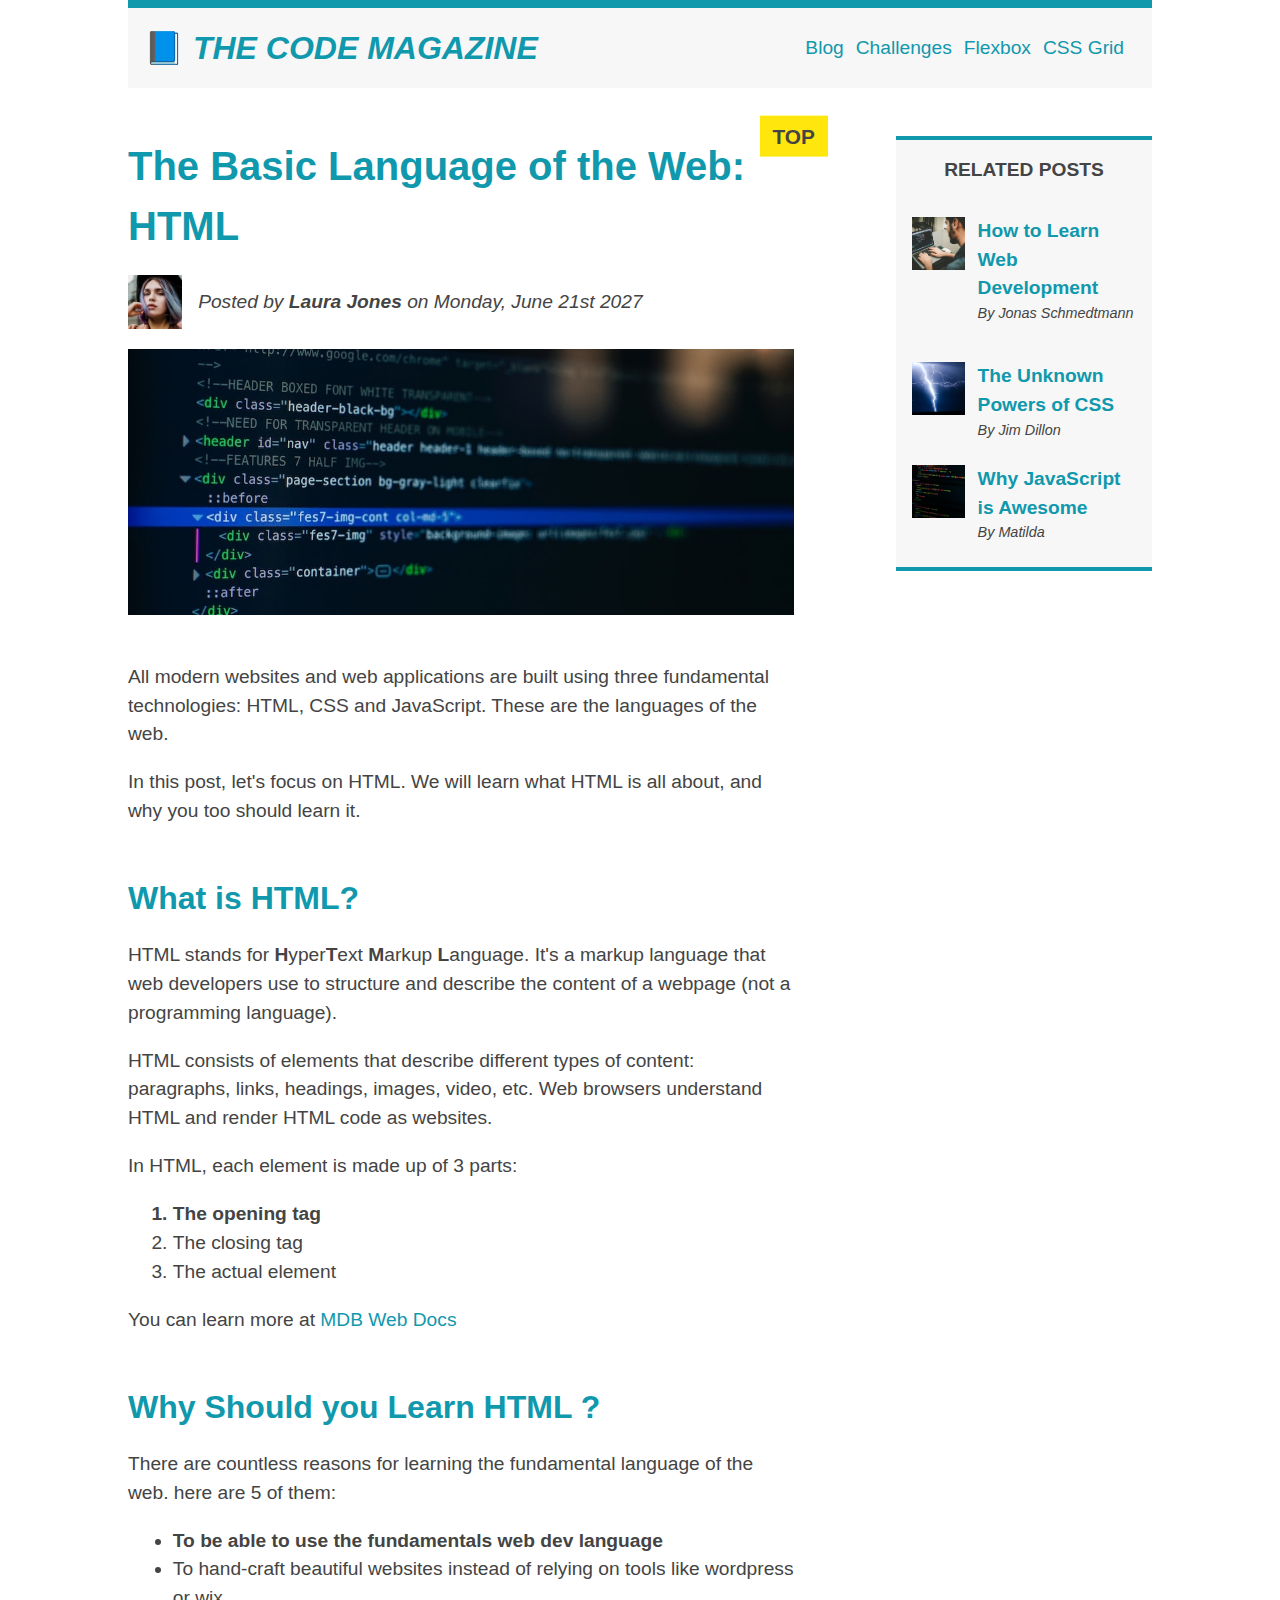
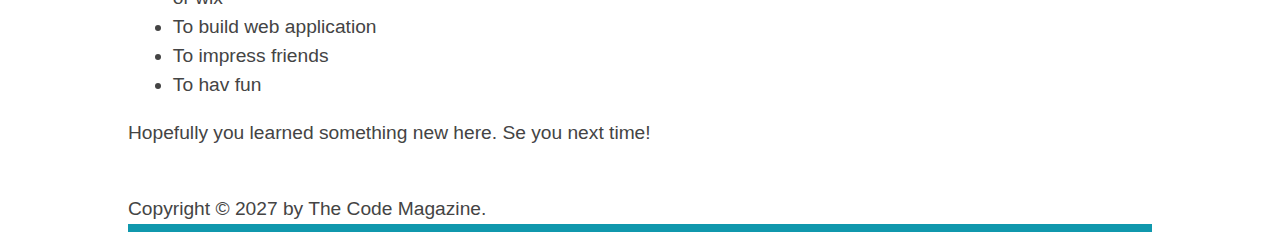
<file: 03-layouts-floats-flexbox/06-grid-practice-02/index.html>
<!DOCTYPE html>
<html lang="en">
  <head>
    <meta charset="UTF-8" />
    <meta name="viewport" content="width=device-width, initial-scale=1.0" />
    <title>📘 The Code Magazine</title>
    <link rel="stylesheet" href="style.css" />
  </head>
  <body>
    <header class="main-header" aria-label="main header">
      <h1>📘 The Code Magazine</h1>

      <nav class="main-nav" aria-label="main nav">
        <a href="#">Blog</a>
        <a href="#">Challenges</a>
        <a href="#">Flexbox</a>
        <a href="#">CSS Grid</a>
      </nav>
    </header>

    <main>
      <article class="post">
        <header class="post-header">
          <h2>The Basic Language of the Web: HTML</h2>
          <img src="img/laura-jones.jpg" alt="Laura Jones" class="author-img" />
          <p class="posted-by">
            Posted by <span class="author-name">Laura Jones</span> on Monday,
            <date>June 21st 2027</date>
          </p>
          <img
            src="img/post-img.jpg"
            alt="some HTML code on screen"
            class="post-img"
          />
        </header>

        <section class="post-overview">
          <p>
            All modern websites and web applications are built using three
            fundamental technologies: HTML, CSS and JavaScript. These are the
            languages of the web.
          </p>
          <p>
            In this post, let's focus on HTML. We will learn what HTML is all
            about, and why you too should learn it.
          </p>
        </section>

        <section class="what-is-html">
          <h3>What is HTML?</h3>
          <p>
            HTML stands for <strong>H</strong>yper<strong>T</strong>ext
            <strong>M</strong>arkup <strong>L</strong>anguage. It's a markup
            language that web developers use to structure and describe the
            content of a webpage (not a programming language).
          </p>
          <p>
            HTML consists of elements that describe different types of content:
            paragraphs, links, headings, images, video, etc. Web browsers
            understand HTML and render HTML code as websites.
          </p>
          <p>In HTML, each element is made up of 3 parts:</p>
          <ol>
            <li>The opening tag</li>
            <li>The closing tag</li>
            <li>The actual element</li>
          </ol>
          <p>
            You can learn more at
            <a href="https://developer.mozilla.org/en-US/docs/Web/HTML"
              >MDB Web Docs</a
            >
          </p>
        </section>
        <section class="why-you-should-learn-html">
          <h3>Why Should you Learn HTML ?</h3>
          <p>
            There are countless reasons for learning the fundamental language of
            the web. here are 5 of them:
          </p>
          <ul>
            <li>To be able to use the fundamentals web dev language</li>
            <li>
              To hand-craft beautiful websites instead of relying on tools like
              wordpress or wix
            </li>
            <li>To build web application</li>
            <li>To impress friends</li>
            <li>To hav fun</li>
          </ul>
          <p>Hopefully you learned something new here. Se you next time!</p>
        </section>
      </article>
      <aside>
        <h4>Related Posts</h4>
        <ul>
          <li class="related-post">
            <img src="img/related-1.jpg" alt="Programmer writes code" />
            <a href="#" class="title" aria-label="related post title"
              >How to Learn Web Development</a
            >
            <p class="author">By Jonas Schmedtmann</p>
          </li>
          <li class="related-post">
            <img src="img/related-2.jpg" alt="Thunder" />
            <a href="#" class="title" aria-label="related post title"
              >The Unknown Powers of CSS</a
            >
            <p class="author">By Jim Dillon</p>
          </li>
          <li class="related-post">
            <img src="img/related-3.jpg" alt="javascript code on screen" />
            <a href="#" class="title" aria-label="related post title"
              >Why JavaScript is Awesome</a
            >
            <p class="author">By Matilda</p>
          </li>
        </ul>
      </aside>
    </main>
    <footer><p>Copyright &#169; 2027 by The Code Magazine.</p></footer>
  </body>
</html>
</file>
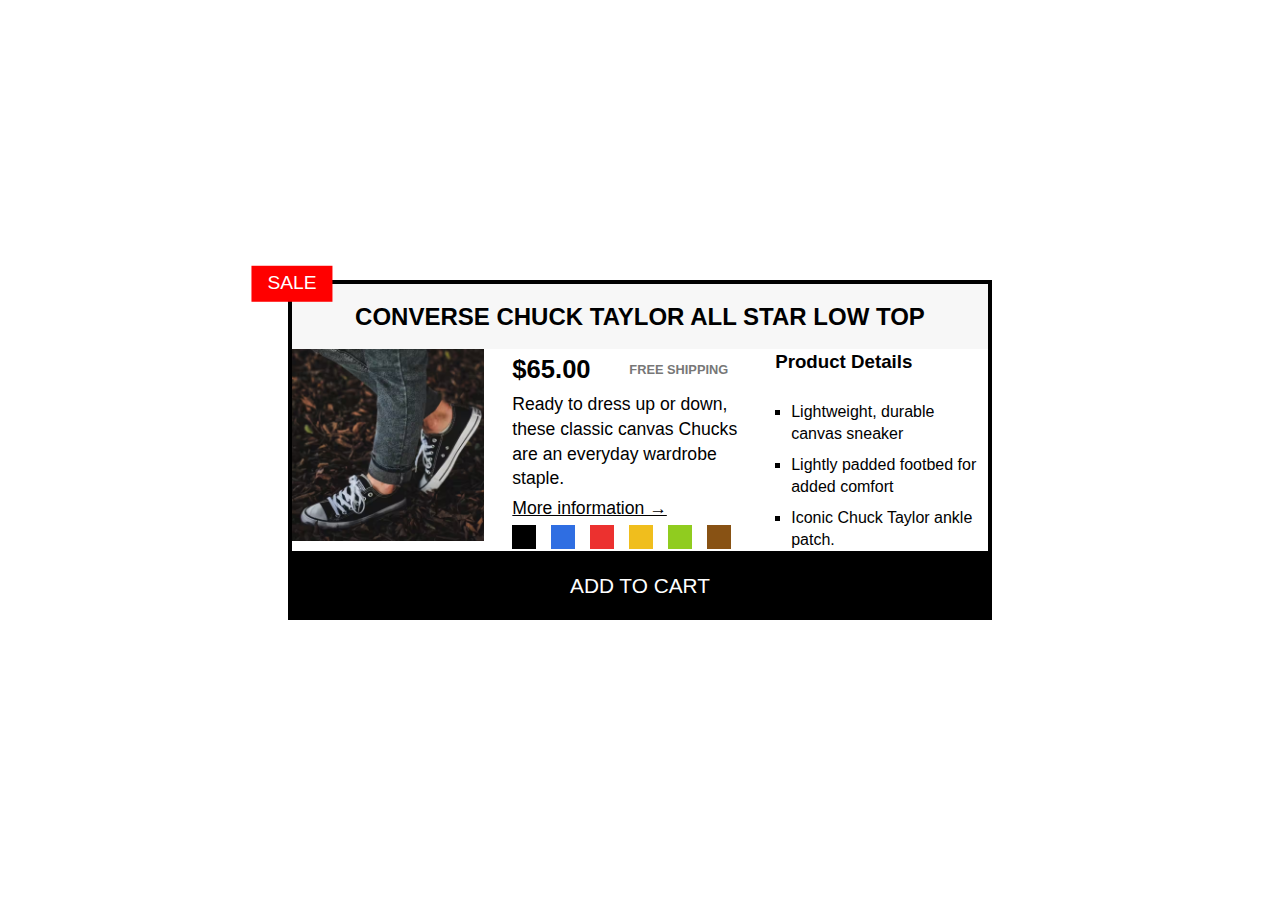
<file: 03-layouts-floats-flexbox/07-challenge03/index.html>
<!DOCTYPE html>
<html lang="en">
  <head>
    <meta charset="UTF-8" />
    <meta name="viewport" content="width=device-width, initial-scale=1.0" />
    <title>Challenge03</title>
    <link rel="stylesheet" href="style.css" />
  </head>
  <body>
    <main>
      <article class="product">
        <header>
          <h2>Converse Chuck Taylor All Star Low Top</h2>
        </header>

        <img
          src="img/challenges.avif"
          alt="Converse Chuck Taylor All Star Low Top"
        />

        <section class="info">
          <p class="price">$65.00</p>
          <p class="free-shipping">free shipping</p>
          <p class="desc">
            Ready to dress up or down, these classic canvas Chucks are an
            everyday wardrobe staple.
          </p>
          <a
            href="https://www.converse.com/country-language-selector"
            class="more-info"
            >More information &rarr;</a
          >
          <div class="clrs">
            <div class="clr-1"></div>
            <div class="clr-2"></div>
            <div class="clr-3"></div>
            <div class="clr-4"></div>
            <div class="clr-5"></div>
            <div class="clr-6"></div>
          </div>
        </section>
        <section class="details">
          <h3>Product Details</h3>
          <ul>
            <li>Lightweight, durable canvas sneaker</li>
            <li>Lightly padded footbed for added comfort</li>
            <li>Iconic Chuck Taylor ankle patch.</li>
          </ul>
        </section>

        <button class="add-cart-btn">add to cart</button>
      </article>
    </main>
  </body>
</html>
</file>
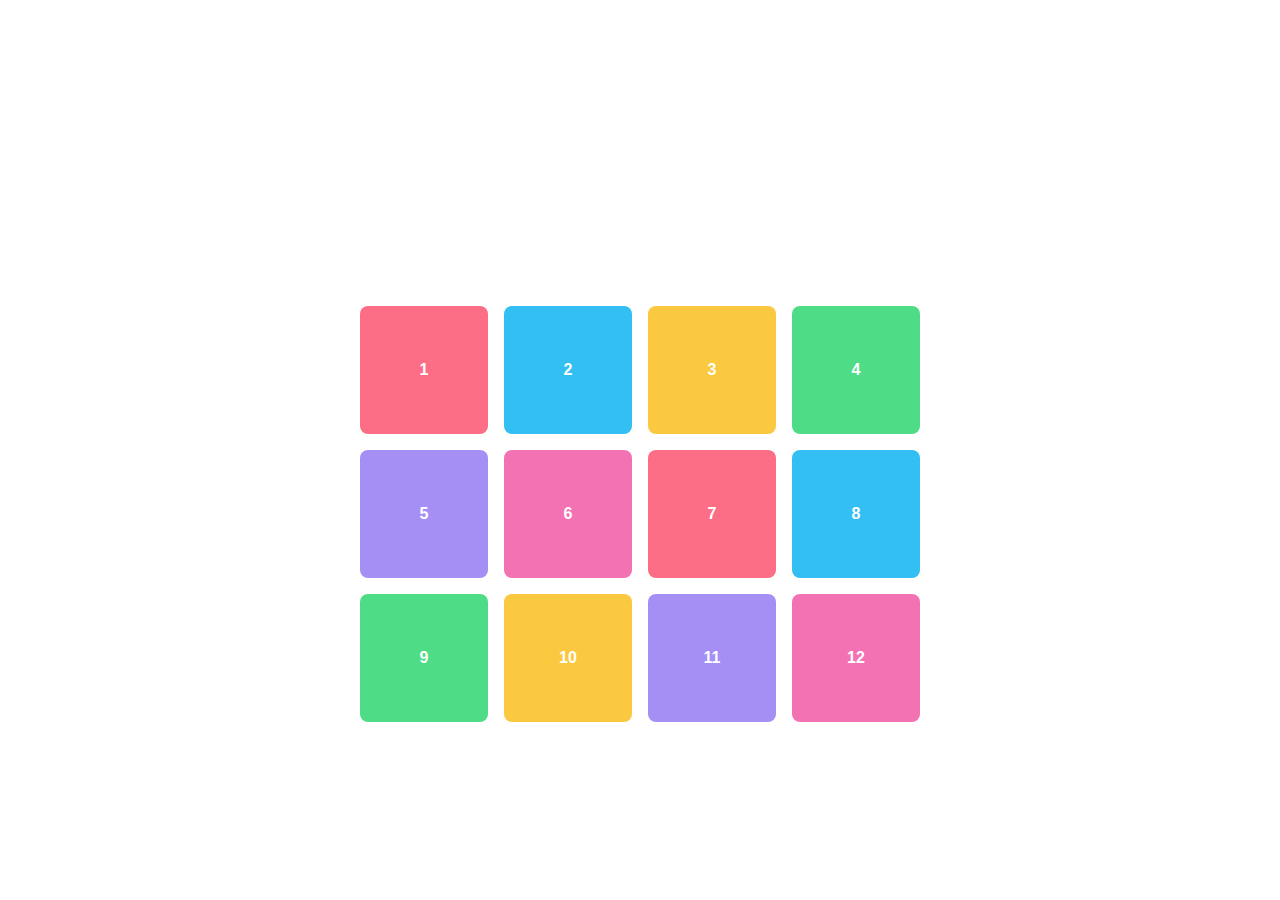
<file: demos/demo1.html>
<!DOCTYPE html>
<html lang="en">
  <head>
    <meta charset="UTF-8" />
    <meta name="viewport" content="width=device-width, initial-scale=1.0" />
    <title>Document</title>
    <style>
      * {
        margin: 0;
        padding: 0;
        box-sizing: border-box;

        font-family: sans-serif;
      }

      body {
        width: 100%;
        min-height: 100vh;
        display: flex;
        flex-flow: column wrap;
        justify-content: center;
        align-items: center;
      }

      .container {
        margin-top: 8rem;
        display: grid;
        gap: 1rem;
        grid-template-columns: repeat(4, 1fr);
      }

      div[class^="item"] {
        width: 8rem;
        aspect-ratio: 1/1;
        border-radius: 0.5rem;
        color: white;
        background-color: black;
        display: flex;
        justify-content: center;
        align-items: center;
        font-weight: bold;
      }

      div.item-1,
      div.item-7 {
        background-color: #fc6e86;
      }

      div.item-2,
      div.item-8 {
        background-color: #33bff2;
      }

      div.item-3,
      div.item-10 {
        background-color: #fac940;
      }

      div.item-4,
      div.item-9 {
        background-color: #4edd86;
      }

      div.item-5,
      div.item-11 {
        background-color: #a58ff4;
      }

      div.item-6,
      div.item-12 {
        background-color: #f372b3;
      }
    </style>
  </head>
  <body>
    <div class="container">
      <div class="item-1">1</div>
      <div class="item-2">2</div>
      <div class="item-3">3</div>
      <div class="item-4">4</div>
      <div class="item-5">5</div>
      <div class="item-6">6</div>
      <div class="item-7">7</div>
      <div class="item-8">8</div>
      <div class="item-9">9</div>
      <div class="item-10">10</div>
      <div class="item-11">11</div>
      <div class="item-12">12</div>
    </div>
    <div class="white-space"></div>
  </body>
</html>
</file>
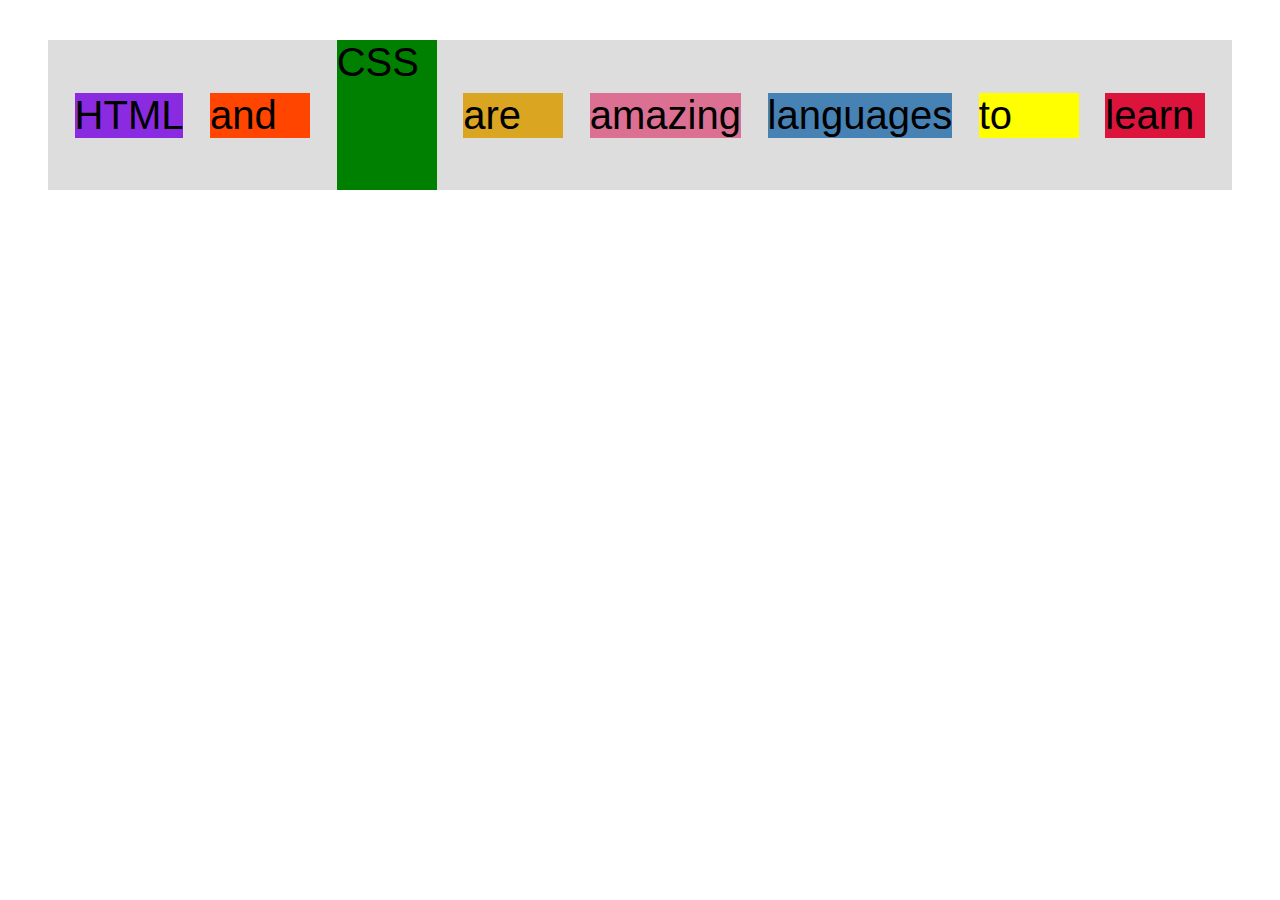
<file: 03-layouts-floats-flexbox/03-flexbox-practice00/flexbox.html>
<!DOCTYPE html>
<html lang="en">
  <head>
    <meta charset="UTF-8" />
    <meta http-equiv="X-UA-Compatible" content="IE=edge" />
    <meta name="viewport" content="width=device-width, initial-scale=1.0" />
    <title>Flexbox</title>
    <style>
      .el--1 {
        background-color: blueviolet;
      }
      .el--2 {
        background-color: orangered;
      }
      .el--3 {
        background-color: green;
        height: 150px;
      }
      .el--4 {
        background-color: goldenrod;
      }
      .el--5 {
        background-color: palevioletred;
      }
      .el--6 {
        background-color: steelblue;
      }
      .el--7 {
        background-color: yellow;
      }
      .el--8 {
        background-color: crimson;
      }

      .el {
        flex-grow: 0;
        flex-shrink: 0;
        flex-basis: 100px;
      }

      .container {
        /* STARTER */
        font-family: sans-serif;
        background-color: #ddd;
        font-size: 40px;
        margin: 40px;

        /* FLEXBOX */
        display: flex;
        align-items: center;
        justify-content: space-evenly;
        align-content: center;
      }
    </style>
  </head>
  <body>
    <div class="container">
      <div class="el el--1">HTML</div>
      <div class="el el--2">and</div>
      <div class="el el--3">CSS</div>
      <div class="el el--4">are</div>
      <div class="el el--5">amazing</div>
      <div class="el el--6">languages</div>
      <div class="el el--7">to</div>
      <div class="el el--8">learn</div>
    </div>
  </body>
</html>
</file>
<file: 02-css/01-practice01/style.css>
:root {
  /* Variables */
  --font-size__h1: 26px;
  --font-size__h2: 40px;
  --font-size__h3: 20px;
  --font-size__h4: 20px;
  --font-size__p: 22px;
  --font-size__li: var(--font-size__p);

  --line-height__p: 1.5;

  --color__main: #1098ad;
  --color__main--gray: #444;
  --color__shade--gray: #f7f7f7;
}

/* Normalize */

body {
  font-family: sans-serif;
  box-sizing: border-box;
  color: var(--color__main--gray);
  margin: 0 auto;
  width: 800px;
  padding: 0px;
  border-top: 10px solid var(--color__main);
  border-bottom: 10px solid var(--color__main);
}

.main-header {
  background-color: var(--color__shade--gray);
  padding: 20px 40px;
}

nav a:link {
  display: inline-block;
  padding-right: 30px;
  padding-top: 5px;
}

h1 {
  font-size: var(--font-size__h1);
  text-transform: uppercase;
  font-style: italic;
}

h1::first-letter {
  font-style: normal;
}

h2 {
  font-size: var(--font-size__h2);
}

h3 {
  font-size: var(--font-size__h3);
}

h4 {
  font-size: var(--font-size__h4);
  text-transform: uppercase;
  text-align: center;
}

h1,
h2,
h3 {
  color: var(--color__main);
}

p {
  font-size: var(--font-size__p);
  line-height: var(--line-height__p);
}

li {
  font-size: var(--font-size__li);
}

aside {
  background-color: var(--color__shade--gray);
  border-top: 5px solid var(--color__main);
  border-bottom: 5px solid var(--color__main);
}

.post__img {
  width: 100%;
  height: auto;
}

#author-info p,
footer p {
  font-size: 16px;
  font-style: italic;
}

.related-post__author {
  font-size: 18px;
  font-weight: bold;
}

.related-posts {
  list-style: none;
}

a:link {
  color: var(--color__main);
  text-decoration: none;
}

a:visited {
  color: var(--color__main);
}

a:hover {
  color: orangered;
  font-weight: bold;
  text-decoration: underline orangered;
}

a:active {
  background-color: black;
  font-style: italic;
}

article {
  position: relative;
}

article::before {
  content: "TOP";
  position: absolute;
  background-color: yellow;
  color: black;
  padding: 5px 10px;
  font-weight: bold;
  right: -20px;
  top: -20px;
}
</file>
<file: 02-css/02-practice02/style.css>
body {
  font-family: sans-serif;
  box-sizing: border-box;

  border: 4px solid;
}

header h1 {
  text-transform: uppercase;
  text-align: center;
}

.price {
  font-weight: bold;
  font-size: 24px;
}

.badge__free-shipping {
  font-weight: bold;
  text-transform: uppercase;
  color: gray;
  font-size: 12px;
}

.product__info a:link {
  color: black;
  font-size: 16px;
}

.product__info a:hover {
  text-decoration: none;
}

.product__details h2 {
  text-transform: uppercase;
}

.add-to-cart__btn {
  text-transform: uppercase;
  background-color: black;
  color: white;
  border: 0;
  font-size: 18px;
}

.add-to-cart__btn:hover {
  background-color: white;
  color: black;
}
</file>
<file: 02-css/02-practice03-challenge02/style.css>
/* Normalization */
* {
  box-sizing: border-box;
  padding: 0;
  margin: 0;
  font-family: sans-serif;
}

body {
  margin: 0 auto;
}

.product {
  border: 4px solid;
  width: 800px;
  margin: 50px auto;
}

.product_header h2 {
  text-transform: uppercase;
  text-align: center;
  background-color: #eee;
  margin: 0;
  padding: 15px;
}

.product__info {
  margin-bottom: 25px;
}

.product__info img {
  width: 250px;
  height: auto;
  display: inline-block;
  margin-bottom: 10px;
}

.price {
  font-weight: bold;
  font-size: 28px;
}

.badge__free-shipping {
  font-weight: bold;
  text-transform: uppercase;
  color: gray;
  font-size: 12px;
  margin-bottom: 15px;
}

.description {
  margin-bottom: 15px;
}

.more-info:link,
more-link:visited {
  color: black;
  font-size: 16px;
}

.more-info:hover,
.more-info:active {
  text-decoration: none;
}

.product__details {
  margin-bottom: 10px;
}

.product__details h2 {
  text-transform: uppercase;
  margin-bottom: 10px;
}

.product__details ul {
  list-style: square;
  padding-left: 20px;
}

.add-to-cart__btn {
  width: 100%;
  padding: 10px;
  text-transform: uppercase;
  background-color: black;
  color: white;
  border: 0;
  font-size: 18px;
}

.add-to-cart__btn:hover {
  background-color: white;
  color: black;
  border-top: 4px solid black;
}
</file>
<file: 02-css/02-practice04-challenge03/style.css>
/* Normalization */
* {
  box-sizing: border-box;
  padding: 0;
  margin: 0;
  font-family: sans-serif;
}

body {
  margin: 0 auto;
}

.product {
  border: 4px solid;
  width: 800px;
  margin: 50px auto;
}

.product_header {
  position: relative;
}

.product_header h2 {
  text-transform: uppercase;
  text-align: center;
  background-color: #eee;
  margin: 0;
  padding: 15px;
}

.badge__sale {
  background-color: red;
  color: white;
  text-transform: uppercase;
  letter-spacing: 1.2px;
  position: absolute;
  padding: 5px 10px;
  top: -15px;
  left: -27px;
}

.product__info {
  margin-bottom: 25px;
}

.product__info img {
  width: 250px;
  height: auto;
  display: inline-block;
  margin-bottom: 10px;
}

.price {
  font-weight: bold;
  font-size: 28px;
}

.badge__free-shipping {
  font-weight: bold;
  text-transform: uppercase;
  color: gray;
  font-size: 12px;
  margin-bottom: 15px;
}

.description {
  margin-bottom: 15px;
}

.more-info:link,
more-link:visited {
  color: black;
  font-size: 16px;
}

.more-info:hover,
.more-info:active {
  text-decoration: none;
}

.color {
  width: 25px;
  height: 25px;
  display: inline-block;
  margin-top: 20px;
  margin-right: 15px;
  background-color: black;
}

.color.red {
  background-color: red;
}

.color.blue {
  background-color: blue;
}

.color.yellow {
  background-color: yellow;
}

.color.green {
  background-color: green;
}

.color.brown {
  background-color: brown;
}

.product__details {
  margin-bottom: 10px;
}

.product__details h2 {
  text-transform: uppercase;
  margin-bottom: 10px;
}

.product__details ul {
  list-style: square;
  padding-left: 20px;
}

.add-to-cart__btn {
  width: 100%;
  padding: 10px;
  text-transform: uppercase;
  background-color: black;
  color: white;
  border: 0;
  font-size: 18px;
}

.add-to-cart__btn:hover {
  background-color: white;
  color: black;
  border-top: 4px solid black;
}
</file>
<file: 03-layouts-floats-flexbox/01-practice00/style.css>
:root {
  /* Variables */
  --font-size__h1: 26px;
  --font-size__h2: 40px;
  --font-size__h3: 20px;
  --font-size__h4: 20px;
  --font-size__p: 22px;
  --font-size__li: var(--font-size__p);

  --line-height__p: 1.5;

  --color__main: #1098ad;
  --color__main--gray: #444;
  --color__shade--gray: #f7f7f7;
}

/* Normalize */
* {
  margin: 0 auto;
  padding: 0;
  box-sizing: border-box;
  font-family: sans-serif;
  color: var(--color__main--gray);
}

body {
  position: relative;
}

.main-container {
  border-top: 10px solid var(--color__main);
  border-bottom: 10px solid var(--color__main);
  width: 1250px;
  position: relative;
}

.main-header {
  background-color: var(--color__shade--gray);
  padding: 20px 40px;
  margin-bottom: 64px;
}

.main-header h1 {
  float: left;
}

.main-header nav {
  float: right;
  margin-top: 5px;
}

nav a:link {
  display: inline-block;
  margin-right: 30px;
  margin-top: 5px;
}

h1 {
  font-size: var(--font-size__h1);
  text-transform: uppercase;
  font-style: italic;
}

h1::first-letter {
  font-style: normal;
}

h2 {
  font-size: var(--font-size__h2);
  margin-bottom: 32px;
}

h3 {
  font-size: var(--font-size__h3);
}

h4 {
  font-size: var(--font-size__h4);
  text-transform: uppercase;
  text-align: center;
}

h1,
h2,
h3 {
  color: var(--color__main);
}

h3,
h4 {
  margin-top: 32px;
  margin-bottom: 16px;
}

p {
  font-size: var(--font-size__p);
  line-height: var(--line-height__p);
  margin-bottom: 16px;
}

ul,
ol {
  padding-left: 32px;
  margin-bottom: 16px;
}

li {
  font-size: var(--font-size__li);
}

aside {
  background-color: var(--color__shade--gray);
  border-top: 5px solid var(--color__main);
  border-bottom: 5px solid var(--color__main);
}

.post__img {
  width: 100%;
  height: auto;
  display: inline-block;
  margin-bottom: 16px;
}

#author-info img {
  float: left;
}

#author-info p {
  font-size: 16px;
  font-style: italic;
  display: inline-block;
  margin-top: 16px;
  margin-left: 16px;
}

.related-posts {
  list-style: none;
}

.related-posts li {
  margin-bottom: 8px;
  padding: 4px 0;
}

.related-post__author {
  font-size: 12px;
  font-weight: bold;
}

.related-post__link {
  font-size: 16px;
}

.related-post__img {
  width: 75px;
  height: auto;
  float: left;
  margin-right: 10px;
}


a:link {
  color: var(--color__main);
  text-decoration: none;
}

a:visited {
  color: var(--color__main);
}

a:hover {
  color: orangered;
  font-weight: bold;
  text-decoration: underline orangered;
}

a:active {
  background-color: black;
  font-style: italic;
}

article {
  position: relative;
}

article::before {
  content: "TOP";
  position: absolute;
  background-color: yellow;
  color: black;
  padding: 5px 10px;
  font-weight: bold;
  right: -20px;
  top: -20px;
}

footer {
  padding: 16px 0;
}

footer p {
  margin: 0;
  font-size: 16px;
  font-style: italic;
}

.like-btn {
  position: absolute;
  right: 10px;
  bottom: 95px;
  width: 95px;
  height: 50px;
  font-size: 18px;
}

article {
  float: left;
  width: 65%;
}

aside {
  float: right;
  width: 30%;
}

.clear-float::after {
  content: "";
  display: block;
  clear: both;
}
</file>
<file: 03-layouts-floats-flexbox/02-challenge01/style.css>
/* Normalizations */
* {
  box-sizing: border-box;
  margin: 0;
  padding: 0;
  font-family: sans-serif;
}

p,
li {
  margin-bottom: 16px;
}

.product {
  width: 800px;
  margin: 50px auto;
  border: 4px solid black;
  position: relative;
}

.product header {
  background-color: #f7f7f7;
  padding: 16px;
}

.product header h2 {
  text-transform: uppercase;
  text-align: center;
}

.product__img {
  width: 30%;
  height: auto;
  float: left;
}

/* Product Info */
.product-info,
.product-details {
  margin-left: 32px;
  margin-top: 16px;
  float: left;
  width: 30%;
}

.product-info .price {
  font-weight: bold;
  font-size: 24px;
  float: left;
}

.badge__free-shipping {
  text-transform: uppercase;
  color: gray;
  font-size: 12px;
  font-weight: bold;
  float: right;
}

.more-info:link,
.more-info:visited {
  display: block;
  color: black;
  margin-bottom: 16px;
}

.more-info:hover,
.more-info:active {
  text-decoration: none;
}

.color {
  display: inline-block;
  width: 25px;
  height: 25px;
  background-color: black;
  margin-right: 10px;
}

.color.blue {
  background-color: blue;
}

.color.yellow {
  background-color: yellow;
}

.color.red {
  background-color: red;
}

.color.green {
  background-color: green;
}

.color.brown {
  background-color: brown;
}

/* Product Details */
.product-details h4 {
  text-transform: uppercase;
  margin-bottom: 16px;
}

.product-details ul {
  list-style: square;
  margin-left: 16px;
}

.clear-float::after {
  content: "";
  display: block;
  clear: both;
}

/* Add To Cart */
.add-cart-btn {
  text-transform: uppercase;
  background: black;
  font-size: 18px;
  color: white;
  width: 100%;
  padding: 16px;
  border: 0;
}

.add-cart-btn:hover {
  background-color: white;
  color: black;
  border-top: 4px solid black;
}

.sale::before {
  content: "SALE";
  font-size: 16px;
  background-color: red;
  color: white;
  position: absolute;
  padding: 4px 8px;
  top: -16px;
  left: -32px;
}
</file>
<file: 03-layouts-floats-flexbox/04-flexbox-practice-01/style.css>
:root {
  /* Variables */
  --font-size__h1: 26px;
  --font-size__h2: 40px;
  --font-size__h3: 20px;
  --font-size__h4: 20px;
  --font-size__p: 22px;
  --font-size__li: var(--font-size__p);

  --line-height__p: 1.5;

  --color__main: #1098ad;
  --color__main--gray: #444;
  --color__shade--gray: #f7f7f7;
}

/* Normalize */
* {
  margin: 0;
  padding: 0;
  box-sizing: border-box;
  font-family: sans-serif;
  color: var(--color__main--gray);
}

body {
  position: relative;
}

.main-container {
  margin: 0 auto;
  border-top: 10px solid var(--color__main);
  border-bottom: 10px solid var(--color__main);
  width: 1250px;
  position: relative;
  display: flex;
  flex-flow: column wrap;
}

.main-header {
  background-color: var(--color__shade--gray);
  padding: 20px;
  margin-bottom: 64px;
  flex-basis: 100%;

  display: flex;
  flex-flow: row wrap;
  justify-content: space-between;
}

nav a:link {
  display: inline-block;
  margin-right: 30px;
  margin-top: 5px;
}

h1 {
  font-size: var(--font-size__h1);
  text-transform: uppercase;
  font-style: italic;
}

h1::first-letter {
  font-style: normal;
}

h2 {
  font-size: var(--font-size__h2);
  margin-bottom: 32px;
}

h3 {
  font-size: var(--font-size__h3);
}

h4 {
  font-size: var(--font-size__h4);
  text-transform: uppercase;
  text-align: center;
}

h1,
h2,
h3 {
  color: var(--color__main);
}

h3,
h4 {
  margin-top: 32px;
  margin-bottom: 16px;
}

p {
  font-size: var(--font-size__p);
  line-height: var(--line-height__p);
  margin-bottom: 16px;
}

ul,
ol {
  padding-left: 32px;
  margin-bottom: 16px;
}

li {
  font-size: var(--font-size__li);
}

aside {
  background-color: var(--color__shade--gray);
  border-top: 5px solid var(--color__main);
  border-bottom: 5px solid var(--color__main);
}

.post__img {
  width: 100%;
  height: auto;
  display: inline-block;
  margin-bottom: 16px;
}

#author-info {
  display: flex;
  flex-basis: 100%;
  gap: 30px;
  align-items: center;
  margin-bottom: 8px;
}

#author-info p {
  font-size: 16px;
  font-style: italic;
  margin: 0px;
}

.related-posts {
  list-style: none;
  display: flex;
  flex-flow: column wrap;
  gap: 16px;
}

.related-posts li {
  display: flex;
  gap: 8px;
}

.related-post__author {
  font-size: 12px;
  font-weight: bold;
}

.related-post__link {
  font-size: 16px;
}

.related-post__img {
  width: 75px;
  height: auto;
}

a:link {
  color: var(--color__main);
  text-decoration: none;
}

a:visited {
  color: var(--color__main);
}

a:hover {
  color: orangered;
  font-weight: bold;
  text-decoration: underline orangered;
}

a:active {
  background-color: black;
  font-style: italic;
}

article {
  position: relative;
}

article::before {
  content: "TOP";
  position: absolute;
  background-color: yellow;
  color: black;
  padding: 5px 10px;
  font-weight: bold;
  right: -20px;
  top: -20px;
}

footer {
  padding: 16px 0;
}

footer p {
  margin: 0;
  font-size: 16px;
  font-style: italic;
}

.like-btn {
  position: absolute;
  right: 10px;
  bottom: 95px;
  width: 95px;
  height: 50px;
  font-size: 18px;
}

main {
  display: flex;
  flex-basis: 100%;
  align-items: start;
  justify-content: space-between;
}

article {
  flex-basis: 65%;
}

aside {
  flex-basis: 30%;
}
</file>
<file: 03-layouts-floats-flexbox/05-challenge02/style.css>
/* Global Variables */
:root {
  --clrs-primary: black;

  --clrs-bg-light: white;
  --clrs-bg-dark: black;
  --clrs-surface: #f7f7f7;
  --clrs-border: var(--clrs-primary);

  --clrs-text-primary: black;
  --clrs-text-secondary: gray;
  --clrs-text-light: white;

  --clrs-error: red;
}

/* Normalization */
* {
  margin: 0;
  padding: 0;
  box-sizing: border-box;
  font-family: sans-serif;

  color: var(--clrs-text-primary);
  background-color: var(--clrs-bg-light);
}

.product {
  width: 80%;
  margin: 8rem auto;

  display: flex;
  flex-direction: column;
  justify-content: center;

  border: var(--product-border-width) solid var(--clrs-border);

  position: relative;

  --product-border-width: 0.2rem;
}

.product::before {
  content: "Sale";
  text-transform: uppercase;

  color: var(--clrs-text-light);
  background-color: var(--clrs-error);

  padding: 0.2rem 0.8rem;

  position: absolute;
  top: 0px;
  left: 0px;
  transform: translate(-50%, -50%);
}

.product header h2 {
  text-align: center;
  text-transform: uppercase;

  background: var(--clrs-surface);

  padding: 0.5rem 1rem;
}

.product-details-bx {
  flex-basis: 100%;

  display: flex;
  justify-content: space-between;
}

.product-details-bx section {
  flex-basis: 30%;

  display: flex;
  flex-direction: column;
  gap: 1.2rem;
  padding: 1rem 0;
}

.product-details-bx section:nth-child(1) {
  padding: 0;
}

.product-img {
  width: 100%;
  height: 100%;
}

.pricing-bx {
  width: 100%;

  display: flex;
  justify-content: space-between;
  align-items: center;
}

.product-price {
  font-weight: bold;
  font-size: 1.5rem;
}

.free-shipping {
  font-weight: bold;
  text-transform: uppercase;
  font-size: 0.7rem;

  color: var(--clrs-text-secondary);
}

.more-info:hover,
.more-info:active {
  text-decoration: none;
}

.clrs-bx {
  flex-basis: 100%;

  display: flex;
  justify-content: flex-start;
  align-items: center;

  gap: 0.5rem;
}

div[class^="clr-"] {
  width: 1.4rem;
  aspect-ratio: 1/1;
}

.clr-1 {
  background-color: black;
}

.clr-2 {
  background-color: #2f6ee2;
}

.clr-3 {
  background-color: #ec302f;
}

.clr-4 {
  background-color: #f0be1d;
}

.clr-5 {
  background-color: #90cc1f;
}

.clr-6 {
  background-color: #885214;
}

.details-bx h4 {
  text-transform: uppercase;
}

.details-bx ul {
  list-style: square;
  padding-left: 1rem;

  display: flex;
  flex-flow: column;
  gap: 0.8rem;
}

.add-cart-btn {
  font-size: 1.4rem;
  text-transform: uppercase;

  width: 100%;
  padding: 0.4rem;
  border: 0;

  background-color: var(--clrs-bg-dark);
  color: var(--clrs-text-light);
}

.add-cart-btn:hover {
  background-color: var(--clrs-bg-light);
  color: var(--clrs-primary);
  border-top: var(--product-border-width) solid var(--clrs-border);
}
</file>
<file: 03-layouts-floats-flexbox/06-grid-practice-02/style.css>
/* Global variables */
:root {
  --clrs-primary: #1098ad;

  --clrs-bg: white;
  --clrs-bg-surface: #f7f7f7;
  --clrs-border: var(--clrs-primary);

  --clrs-text-primary: var(--clrs-primary);
  --clrs-text-dark: #444;

  --clrs-warning: #ffe70e;
}

/* Normalization */
* {
  margin: 0;
  padding: 0;
  box-sizing: border-box;
  font-family: sans-serif;
  line-height: 1.5;
}

p,
li {
  font-size: 1.2rem;
  color: var(--clrs-text-dark);
}

h1,
h2,
h3,
h4 {
  color: var(--clrs-primary);
}

h2 {
  font-size: 2.5rem;
}

h3 {
  font-size: 2rem;
}

h4 {
  font-size: 1.5rem;
}

a:link,
a:visited {
  text-decoration: none;

  color: var(--clrs-text-primary);
}

a:hover,
a:active {
  text-decoration: underline;
  font-weight: bold;

  color: orangered;
}

body {
  margin: 0 auto;
  width: 80%;
  border-top: solid 0.5rem var(--clrs-border);
  border-bottom: solid 0.5rem var(--clrs-border);

  color: var(--clrs-text-dark);

  display: grid;
  grid-template-columns: 1fr;
  gap: 3rem;
}

.main-header {
  background-color: var(--clrs-bg-surface);
  color: var(--clrs-text-primary);

  padding: 1rem;

  display: grid;
  grid-template-columns: 2fr 1fr;
  align-items: center;
}

.main-header h1 {
  text-transform: uppercase;
  font-style: italic;
}

.main-header h1::first-letter {
  font-style: normal;
}

.main-nav {
  justify-self: end;
  width: 100%;

  display: grid;
  grid-template-columns: repeat(4, auto);

  align-items: center;
}

.main-nav a:link,
.main-nav a:visited {
  font-size: 1.2rem;
}

main {
  display: grid;
  grid-template-columns: 65% 25%;
  justify-content: space-between;
  align-items: start;
}

.post {
  display: grid;

  grid-template-columns: 1fr;
  gap: 3rem;
}

.post-header {
  position: relative;

  display: grid;
  grid-template-columns: 1fr 11fr;
  gap: 1.2rem 1rem;
  align-items: center;
  justify-content: start;
}

.post-header h2 {
  grid-column: 1/-1;
}

.post-header::before {
  content: "top";

  text-transform: uppercase;
  font-size: 1.3rem;
  font-weight: bold;

  background-color: var(--clrs-warning);
  color: var(--clrs-text-dark);

  padding: 0.3rem 0.8rem;

  position: absolute;
  top: 0;
  right: 0;
  transform: translate(50%, -50%);
}

.author-img {
  display: block;
  width: 100%;
  height: auto;
}

.posted-by {
  font-style: italic;

  font-size: 1.2rem;
}

.posted-by .author-name {
  font-weight: bold;
}

.post-img {
  grid-column: 1/-1;
  display: block;
  width: 100%;
  height: auto;
}

.post-overview,
.what-is-html,
.why-you-should-learn-html {
  display: grid;
  grid-template-columns: 1fr;
  gap: 1.2rem;
}

.what-is-html p,
.what-is-html ol {
  margin: 0;
}

.what-is-html ol,
.why-you-should-learn-html ul {
  padding-left: 2.8rem;
}

.what-is-html li:nth-child(1),
.why-you-should-learn-html li:nth-child(1) {
  font-weight: bold;
}

aside {
  background-color: var(--clrs-bg-surface);

  border-top: solid 0.3rem var(--clrs-border);
  border-bottom: solid 0.3rem var(--clrs-border);

  padding: 1rem;
  display: grid;
  grid-template-columns: 1fr;
  gap: 2rem;
}

aside h4 {
  text-transform: uppercase;
  text-align: center;
  font-size: 1.2rem;

  color: var(--clrs-text-dark);
}

aside ul {
  list-style: none;

  display: grid;
  grid-template-columns: 1fr;
  gap: 1rem;
}

.related-post {
  display: grid;
  grid-template-columns: 1fr 3fr;
  grid-template-rows: 2fr 1fr;

  column-gap: 0.8rem;
}

.related-post img {
  grid-row: 1 / span 2;
  display: block;
  width: 100%;
  height: auto;
}

.related-post .title {
  grid-column: 2/3;
  font-weight: bold;
}

.related-post .author {
  grid-column: 2/3;
  font-size: 0.9rem;
  font-style: italic;
}
</file>
<file: 03-layouts-floats-flexbox/07-challenge03/style.css>
/* Global variables */
:root {
  --clrs-primary: black;

  --clrs-bg-light: white;
  --clrs-bg-dark: black;
  --clrs-surface: #f7f7f7;
  --clrs-border: black;

  --clrs-text-primary: var(--clrs-primary);
  --clrs-text-secondary: #777;
  --clrs-text-light: white;

  --clrs-error: red;
}

/* Normalization */
* {
  margin: 0;
  padding: 0;
  box-sizing: border-box;
  line-height: 1.4;
  font-family: sans-serif;
}

main {
  width: 100vw;
  min-height: 100vh;
  display: grid;
  justify-items: center;
  align-items: center;
}

.product {
  width: 55%;
  border: var(--product-border-width) solid var(--clrs-border);

  display: grid;
  grid-template-columns: 0.9fr 1.1fr 1fr;
  column-gap: 1.8rem;

  position: relative;

  --product-border-width: 0.3rem;
}

.product header {
  grid-column: 1/-1;

  background-color: var(--clrs-surface);
}

.product::before {
  content: "sale";

  background-color: var(--clrs-error);
  color: var(--clrs-bg-light);

  font-size: 1.2rem;
  text-transform: uppercase;

  padding: 0.3rem 1rem;

  position: absolute;
  top: 0;
  left: 0;
  transform: translate(-50%, -50%);
}

.product header h2 {
  text-align: center;
  text-transform: uppercase;
  padding: 1rem;
}

.product img {
  display: block;
  width: 100%;
  height: auto;
}

.add-cart-btn {
  grid-column: 1/-1;

  padding: 1rem;
  border: 0;
  border-top: var(--product-border-width) solid var(--clrs-border);

  text-transform: uppercase;
  font-size: 1.3rem;

  background-color: var(--clrs-bg-dark);
  color: var(--clrs-text-light);
}

.add-cart-btn:hover {
  background-color: var(--clrs-bg-light);
  color: var(--clrs-text-primary);
}

p,
a {
  font-size: 1.1rem;
  color: var(--clrs-text-primary);
}

a:hover,
a:active {
  text-decoration: none;
}

.product .price {
  font-size: 1.6rem;
  font-weight: bold;
}

.product .free-shipping {
  font-size: 0.8rem;
  font-weight: bold;
  color: var(--clrs-text-secondary);
  text-transform: uppercase;
}

.product .info {
  display: grid;
  grid-template-columns: repeat(2, 1fr);
  align-items: center;
}

.product .info .desc {
  grid-column: 1/-1;
}

.product .info .more-info {
  grid-column: 1/-1;
}

.clrs {
  grid-column: 1/-1;

  display: grid;
  grid-template-columns: repeat(6, 1fr);
}

div[class^="clr-"] {
  width: 60%;
  aspect-ratio: 1/1;
}

.clr-1 {
  background-color: black;
}

.clr-2 {
  background-color: #2f6ee2;
}

.clr-3 {
  background-color: #ec312f;
}

.clr-4 {
  background-color: #f0be1d;
}

.clr-5 {
  background-color: #90cc1f;
}

.clr-6 {
  background-color: #885214;
}

.product .details {
  display: grid;
  grid-template-columns: 1fr;
  align-content: start;
  gap: 1.6rem;
}

.product .details  h4 {
  text-transform: uppercase;
}

.product .details ul {
  padding-left: 1rem;
  list-style: square;
  display: grid;
  grid-template-columns: 1fr;
  gap: 0.5rem;
}
</file>
